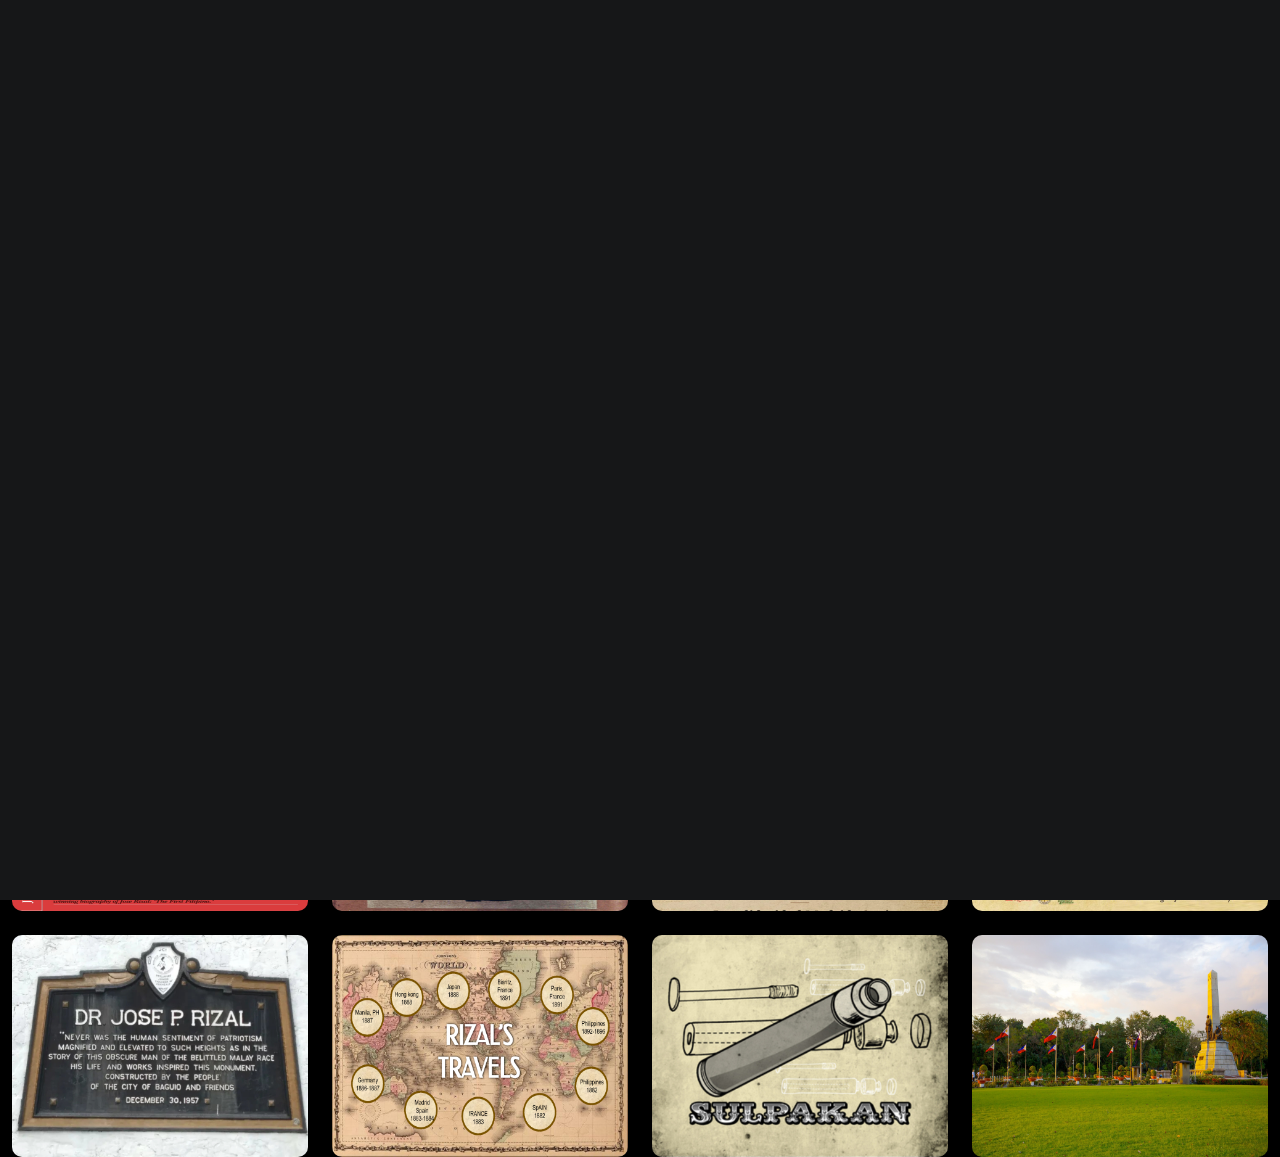
<file: index.html>
<!DOCTYPE html>
<html lang="en">

<head>
  <meta charset="utf-8">
  <meta content="width=device-width, initial-scale=1.0" name="viewport">

  <title>Jose Rizal - Index</title>
  <link href="./assets/img/output-onlinejpgtools (1).png" rel="icon">
  <meta content="" name="description">
  <meta content="" name="keywords">

  <!-- Favicons -->
  <link href="assets/img/favicon.png" rel="icon">
  <link href="assets/img/apple-touch-icon.png" rel="apple-touch-icon">

  <!-- Google Fonts -->
  <link rel="preconnect" href="https://fonts.googleapis.com">
  <link rel="preconnect" href="https://fonts.gstatic.com" crossorigin>
  <link href="https://fonts.googleapis.com/css2?family=Open+Sans:ital,wght@0,300;0,400;0,500;0,600;0,700;1,300;1,400;1,600;1,700&family=Inter:ital,wght@0,300;0,400;0,500;0,600;0,700;1,300;1,400;1,500;1,600;1,700&family=Cardo:ital,wght@0,400;0,700;1,400&display=swap" rel="stylesheet">

  <!-- Vendor CSS Files -->
  <link href="assets/vendor/bootstrap/css/bootstrap.min.css" rel="stylesheet">
  <link href="assets/vendor/bootstrap-icons/bootstrap-icons.css" rel="stylesheet">
  <link href="assets/vendor/swiper/swiper-bundle.min.css" rel="stylesheet">
  <link href="assets/vendor/glightbox/css/glightbox.min.css" rel="stylesheet">
  <link href="assets/vendor/aos/aos.css" rel="stylesheet">

  <!-- Template Main CSS File -->
  <link href="assets/css/main.css" rel="stylesheet">

  <!-- =======================================================
  * Template Name: PhotoFolio
  * Updated: Jan 29 2024 with Bootstrap v5.3.2
  * Template URL: https://bootstrapmade.com/photofolio-bootstrap-photography-website-template/
  * Author: BootstrapMade.com
  * License: https://bootstrapmade.com/license/
  ======================================================== -->
</head>

<body>

  <!-- ======= Header ======= -->
  <header id="header" class="header d-flex align-items-center fixed-top">
    <div class="container-fluid d-flex align-items-center justify-content-between">

      <a href="index.html" class="logo d-flex align-items-center  me-auto me-lg-0">
        <!-- Uncomment the line below if you also wish to use an image logo -->
        <img src="./assets/img/output-onlinejpgtools (1).png" alt="">
        <h1>Jose Rizal</h1>
      </a>

      <nav id="navbar" class="navbar">
      
        <ul>
          <li><a href="index.html" class="active">Home</a></li>
          <li><a href="about.html">About</a></li>
          <li><a href="education.html">Education</a></li>
          <li><a href="Travel.html">Travels</a></li>
          <li><a href="services.html">Works</a></li>
          <li><a href="references.html">References</a></li>
          <li><a href="contact.html">Contact</a></li>
        </ul>
      </nav><!-- .navbar -->

      <div class="header-social-links">
      </div>
      <i class="mobile-nav-toggle mobile-nav-show bi bi-list"></i>
      <i class="mobile-nav-toggle mobile-nav-hide d-none bi bi-x"></i>

    </div>
  </header><!-- End Header -->

  <!-- ======= Hero Section ======= -->
  <section id="hero" class="hero d-flex flex-column justify-content-center align-items-center" data-aos="fade" data-aos-delay="1500">
    <div class="container">
      <div class="row justify-content-center">
        <div class="col-lg-6 text-center">
          <h2><span>Jose Rizal,</span> a revered Filipino nationalist and prolific writer</h2>
          <p>“ Walang mang-aalipin, kung walang magpapaalipin. ” </p>
          <a href="about.html" class="btn-get-started">MORE</a>
        </div>
      </div>
    </div>
    
  </section><!-- End Hero Section -->

  <main id="main" data-aos="fade" data-aos-delay="1500">

    <!-- ======= Gallery Section ======= -->
    <section id="gallery" class="gallery">
      <div class="container-fluid">

        <div class="row gy-4 justify-content-center">
          <div class="col-xl-3 col-lg-4 col-md-6">
            <div class="gallery-item h-100">
              <img src="assets/img/gallery/child.jpg" class="img-fluid" alt="">
              <div class="gallery-links d-flex align-items-center justify-content-center">
                <a href="assets/img/gallery/child.jpg" title="Rizal's Childhood Photo" class="glightbox preview-link"><i class="bi bi-arrows-angle-expand"></i></a>
              </div>
            </div>
          </div><!-- End Gallery Item -->
          <div class="col-xl-3 col-lg-4 col-md-6">
            <div class="gallery-item h-100">
              <img src="assets/img/gallery/1.jpg" class="img-fluid" alt="">
              <div class="gallery-links d-flex align-items-center justify-content-center">
                <a href="assets/img/gallery/1.jpg" title="Rizal's Adult Photo" class="glightbox preview-link"><i class="bi bi-arrows-angle-expand"></i></a>
              </div>
            </div>
          </div><!-- End Gallery Item -->
          <div class="col-xl-3 col-lg-4 col-md-6">
            <div class="gallery-item h-100">
              <img src="assets/img/gallery/hero.jpg" class="img-fluid" alt="">
              <div class="gallery-links d-flex align-items-center justify-content-center">
                <a href="assets/img/gallery/hero.jpg" title="Rizal's Adult Photo" class="glightbox preview-link"><i class="bi bi-arrows-angle-expand"></i></a>
              </div>
            </div>
          </div><!-- End Gallery Item -->
          <div class="col-xl-3 col-lg-4 col-md-6">
            <div class="gallery-item h-100">
              <img src="assets/img/gallery/rizal.jpg" class="img-fluid" alt="">
              <div class="gallery-links d-flex align-items-center justify-content-center">
                <a href="assets/img/gallery/rizal.jpg" title="Rizal's Monument" class="glightbox preview-link"><i class="bi bi-arrows-angle-expand"></i></a>
              </div>
            </div>
          </div><!-- End Gallery Item -->
          <div class="col-xl-3 col-lg-4 col-md-6">
            <div class="gallery-item h-100">
              <img src="assets/img/gallery/elfili.jpg" class="img-fluid" alt="">
              <div class="gallery-links d-flex align-items-center justify-content-center">
                <a href="assets/img/gallery/elfili.jpg" title="El Filibusterismo is Jose Rizal's sequel to Noli Me Tangere, portraying the protagonist Crisostomo Ibarra's return to the Philippines under the guise of Simoun. Seeking revenge against the injustices of Spanish colonial rule, the novel explores themes of oppression and corruption, serving as a powerful critique of societal inequities. Through its compelling narrative, El Filibusterismo remains a poignant reflection of Rizal's advocacy for social reform and national consciousness." class="glightbox preview-link"><i class="bi bi-arrows-angle-expand"></i></a>
              </div>
            </div>
          </div><!-- End Gallery Item -->
          <div class="col-xl-3 col-lg-4 col-md-6">
            <div class="gallery-item h-100">
              <img src="assets/img/gallery/noli.jpg" class="img-fluid" alt="">
              <div class="gallery-links d-flex align-items-center justify-content-center">
                <a href="assets/img/gallery/noli.jpg" title="
                Noli Me Tangere is Jose Rizal's iconic novel depicting the injustices faced by Filipinos under Spanish colonial rule. Through protagonist Crisostomo Ibarra, it critiques oppression and social inequality. The novel sparked a national awakening and is a cornerstone of Philippine literature, inspiring movements for freedom and justice." class="glightbox preview-link"><i class="bi bi-arrows-angle-expand"></i></a>
              </div>
            </div>
          </div><!-- End Gallery Item -->
          <div class="col-xl-3 col-lg-4 col-md-6">
            <div class="gallery-item h-100">
              <img src="assets/img/gallery/dole.jpg" class="img-fluid" alt="">
              <div class="gallery-links d-flex align-items-center justify-content-center">
                <a href="assets/img/gallery/dole.jpg" title="Sobre la Indolencia de los Filipinos is Jose Rizal's essay challenging stereotypes about Filipino laziness during Spanish colonial rule. He argues that indolence is not inherent but a result of oppressive colonial policies, advocating for reforms to uplift the Filipino people." class="glightbox preview-link"><i class="bi bi-arrows-angle-expand"></i></a>
              </div>
            </div>
          </div><!-- End Gallery Item -->
          <div class="col-xl-3 col-lg-4 col-md-6">
            <div class="gallery-item h-100">
              <img src="assets/img/gallery/mi.jpg" class="img-fluid" alt="">
              <div class="gallery-links d-flex align-items-center justify-content-center">
                <a href="assets/img/gallery/mi.jpg" title="Mi Ultimo Adiós is Jose Rizal's poignant farewell poem penned moments before his execution on December 30, 1896. In this emotional piece, Rizal bids goodbye to his beloved Philippines, expressing profound love for his homeland and unwavering hope for its eventual liberation from tyranny. The poem serves as a timeless symbol of Rizal's patriotism and his enduring legacy as a martyr for Philippine independence." class="glightbox preview-link"><i class="bi bi-arrows-angle-expand"></i></a>
              </div>
            </div>
          </div><!-- End Gallery Item -->
          <div class="col-xl-3 col-lg-4 col-md-6">
            <div class="gallery-item h-100">
              <img src="assets/img/gallery/quote.jpg" class="img-fluid" alt="">
              <div class="gallery-links d-flex align-items-center justify-content-center">
                <a href="assets/img/gallery/quote.jpg" title="Rizal's Monument" class="glightbox preview-link"><i class="bi bi-arrows-angle-expand"></i></a>
              </div>
            </div>
          </div><!-- End Gallery Item -->
          <div class="col-xl-3 col-lg-4 col-md-6">
            <div class="gallery-item h-100">
              <img src="assets/img/gallery/travel.png" class="img-fluid" alt="">
              <div class="gallery-links d-flex align-items-center justify-content-center">
                <a href="assets/img/gallery/travel.png" title="Rizal's Journey" class="glightbox preview-link"><i class="bi bi-arrows-angle-expand"></i></a>
              </div>
            </div>
          </div><!-- End Gallery Item -->
          <div class="col-xl-3 col-lg-4 col-md-6">
            <div class="gallery-item h-100">
              <img src="assets/img/gallery/invented.jpg" class="img-fluid" alt="">
              <div class="gallery-links d-flex align-items-center justify-content-center">
                <a href="assets/img/gallery/invented.jpg" title="Rizal's Sulpakan" class="glightbox preview-link"><i class="bi bi-arrows-angle-expand"></i></a>
              </div>
            </div>
          </div><!-- End Gallery Item -->
          <div class="col-xl-3 col-lg-4 col-md-6">
            <div class="gallery-item h-100">
              <img src="assets/img/gallery/lunea.jpg" class="img-fluid" alt="">
              <div class="gallery-links d-flex align-items-center justify-content-center">
                <a href="assets/img/gallery/lunea.jpg" title="Rizal Park" class="glightbox preview-link"><i class="bi bi-arrows-angle-expand"></i></a>
              </div>
            </div>
          </div><!-- End Gallery Item -->
    
          </div><!-- End Gallery Item -->

        </div>

      </div>
    </section><!-- End Gallery Section -->

  </main><!-- End #main -->

  <a href="#" class="scroll-top d-flex align-items-center justify-content-center"><i class="bi bi-arrow-up-short"></i></a>

  <div id="preloader">
    <div class="line"></div>
  </div>

  <!-- Vendor JS Files -->
  <script src="assets/vendor/bootstrap/js/bootstrap.bundle.min.js"></script>
  <script src="assets/vendor/swiper/swiper-bundle.min.js"></script>
  <script src="assets/vendor/glightbox/js/glightbox.min.js"></script>
  <script src="assets/vendor/aos/aos.js"></script>
  <script src="assets/vendor/php-email-form/validate.js"></script>

  <!-- Template Main JS File -->
  <script src="assets/js/main.js"></script>

</body>

</html>
</file>
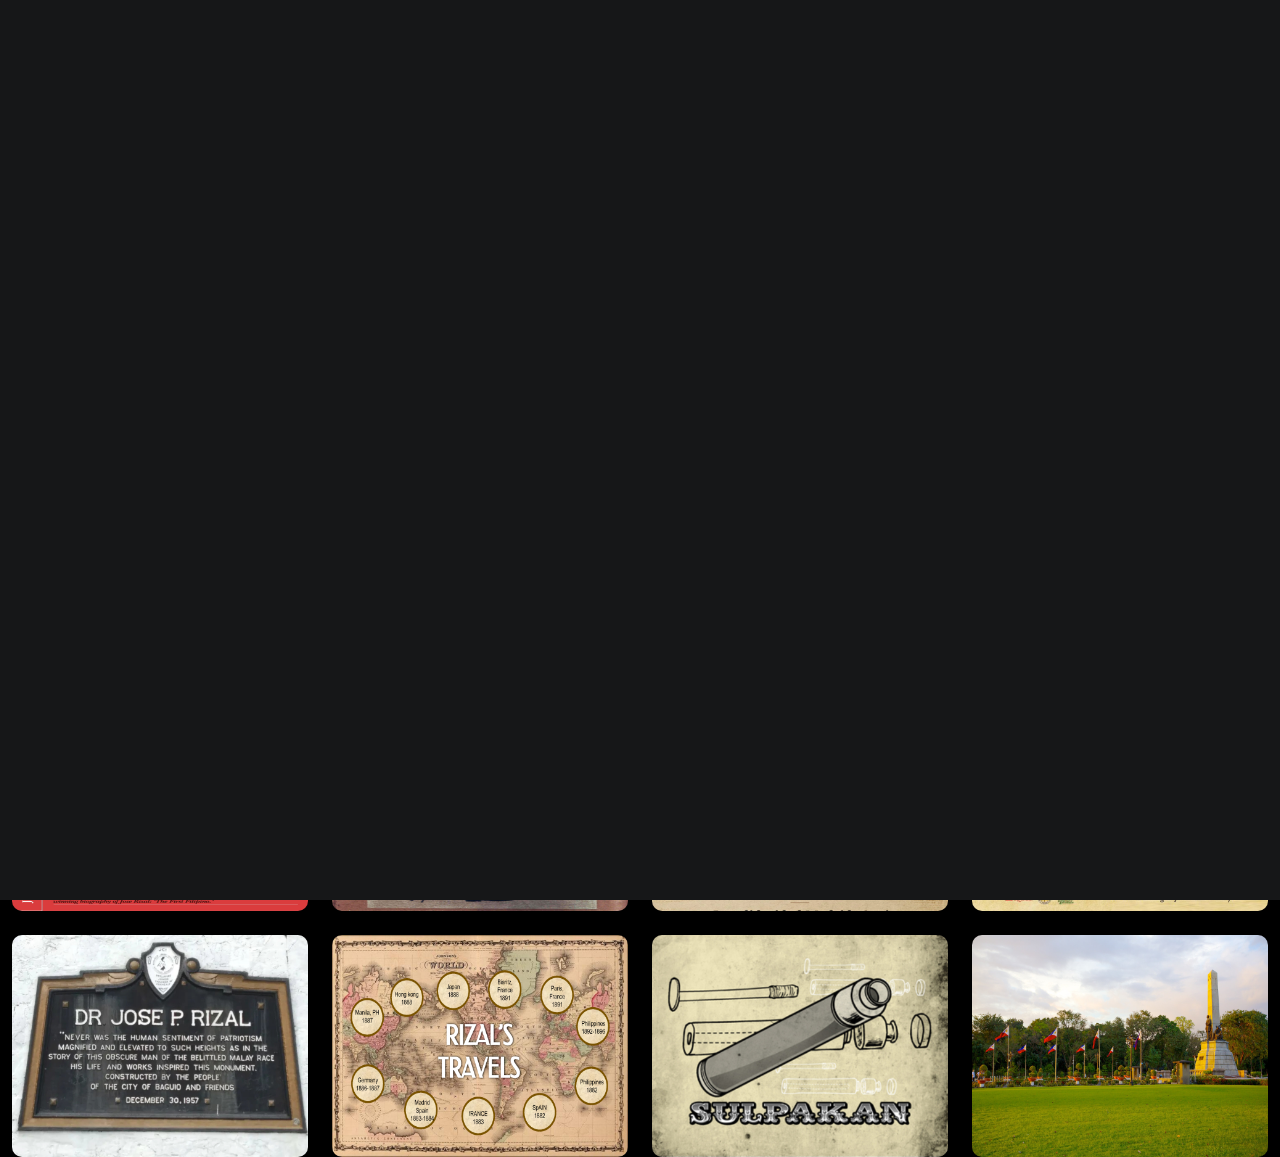
<file: drive-download-20240302T085511Z-001/index.html>
<!DOCTYPE html>
<html lang="en">

<head>
  <meta charset="utf-8">
  <meta content="width=device-width, initial-scale=1.0" name="viewport">

  <title>Jose Rizal - About</title>
  <link href="./assets/img/output-onlinejpgtools (1).png" rel="icon">
  <meta content="" name="description">
  <meta content="" name="keywords">

  <!-- Favicons -->
  <link href="assets/img/favicon.png" rel="icon">
  <link href="assets/img/apple-touch-icon.png" rel="apple-touch-icon">

  <!-- Google Fonts -->
  <link rel="preconnect" href="https://fonts.googleapis.com">
  <link rel="preconnect" href="https://fonts.gstatic.com" crossorigin>
  <link href="https://fonts.googleapis.com/css2?family=Open+Sans:ital,wght@0,300;0,400;0,500;0,600;0,700;1,300;1,400;1,600;1,700&family=Inter:ital,wght@0,300;0,400;0,500;0,600;0,700;1,300;1,400;1,500;1,600;1,700&family=Cardo:ital,wght@0,400;0,700;1,400&display=swap" rel="stylesheet">

  <!-- Vendor CSS Files -->
  <link href="assets/vendor/bootstrap/css/bootstrap.min.css" rel="stylesheet">
  <link href="assets/vendor/bootstrap-icons/bootstrap-icons.css" rel="stylesheet">
  <link href="assets/vendor/swiper/swiper-bundle.min.css" rel="stylesheet">
  <link href="assets/vendor/glightbox/css/glightbox.min.css" rel="stylesheet">
  <link href="assets/vendor/aos/aos.css" rel="stylesheet">

  <!-- Template Main CSS File -->
  <link href="assets/css/main.css" rel="stylesheet">

  <!-- =======================================================
  * Template Name: PhotoFolio
  * Updated: Jan 29 2024 with Bootstrap v5.3.2
  * Template URL: https://bootstrapmade.com/photofolio-bootstrap-photography-website-template/
  * Author: BootstrapMade.com
  * License: https://bootstrapmade.com/license/
  ======================================================== -->
</head>

<body>

  <!-- ======= Header ======= -->
  <header id="header" class="header d-flex align-items-center fixed-top">
    <div class="container-fluid d-flex align-items-center justify-content-between">

      <a href="index.html" class="logo d-flex align-items-center  me-auto me-lg-0">
        <!-- Uncomment the line below if you also wish to use an image logo -->
        <img src="./assets/img/output-onlinejpgtools (1).png" alt="">
        <h1>Jose Rizal</h1>
      </a>

      <nav id="navbar" class="navbar">
        <ul>
          <li><a href="index.html" class="active">Home</a></li>
          <li><a href="about.html">About</a></li>
          <li><a href="services.html">Services</a></li>
          <li><a href="contact.html">Contact</a></li>
        </ul>
      </nav><!-- .navbar -->

      <div class="header-social-links">
        <a href="#" class="facebook"><i class="bi bi-facebook"></i></a>
        <a href="#" class="instagram"><i class="bi bi-instagram"></i></a>
      </div>
      <i class="mobile-nav-toggle mobile-nav-show bi bi-list"></i>
      <i class="mobile-nav-toggle mobile-nav-hide d-none bi bi-x"></i>

    </div>
  </header><!-- End Header -->

  <!-- ======= Hero Section ======= -->
  <section id="hero" class="hero d-flex flex-column justify-content-center align-items-center" data-aos="fade" data-aos-delay="1500">
    <div class="container">
      <div class="row justify-content-center">
        <div class="col-lg-6 text-center">
          <h2><span>Jose Rizal,</span> a revered Filipino nationalist and prolific writer</h2>
          <p>“ Walang mang-aalipin, kung walang magpapaalipin. ” </p>
          <a href="about.html" class="btn-get-started">MORE</a>
        </div>
      </div>
    </div>
  </section><!-- End Hero Section -->

  <main id="main" data-aos="fade" data-aos-delay="1500">

    <!-- ======= Gallery Section ======= -->
    <section id="gallery" class="gallery">
      <div class="container-fluid">

        <div class="row gy-4 justify-content-center">
          <div class="col-xl-3 col-lg-4 col-md-6">
            <div class="gallery-item h-100">
              <img src="assets/img/gallery/child.jpg" class="img-fluid" alt="">
              <div class="gallery-links d-flex align-items-center justify-content-center">
                <a href="assets/img/gallery/child.jpg" title="Rizal's Childhood Photo" class="glightbox preview-link"><i class="bi bi-arrows-angle-expand"></i></a>
              </div>
            </div>
          </div><!-- End Gallery Item -->
          <div class="col-xl-3 col-lg-4 col-md-6">
            <div class="gallery-item h-100">
              <img src="assets/img/gallery/1.jpg" class="img-fluid" alt="">
              <div class="gallery-links d-flex align-items-center justify-content-center">
                <a href="assets/img/gallery/1.jpg" title="Gallery 2" class="glightbox preview-link"><i class="bi bi-arrows-angle-expand"></i></a>
              </div>
            </div>
          </div><!-- End Gallery Item -->
          <div class="col-xl-3 col-lg-4 col-md-6">
            <div class="gallery-item h-100">
              <img src="assets/img/gallery/hero.jpg" class="img-fluid" alt="">
              <div class="gallery-links d-flex align-items-center justify-content-center">
                <a href="assets/img/gallery/hero.jpg" title="Gallery 3" class="glightbox preview-link"><i class="bi bi-arrows-angle-expand"></i></a>
              </div>
            </div>
          </div><!-- End Gallery Item -->
          <div class="col-xl-3 col-lg-4 col-md-6">
            <div class="gallery-item h-100">
              <img src="assets/img/gallery/rizal.jpg" class="img-fluid" alt="">
              <div class="gallery-links d-flex align-items-center justify-content-center">
                <a href="assets/img/gallery/rizal.jpg" title="Gallery 4" class="glightbox preview-link"><i class="bi bi-arrows-angle-expand"></i></a>
              </div>
            </div>
          </div><!-- End Gallery Item -->
          <div class="col-xl-3 col-lg-4 col-md-6">
            <div class="gallery-item h-100">
              <img src="assets/img/gallery/elfili.jpg" class="img-fluid" alt="">
              <div class="gallery-links d-flex align-items-center justify-content-center">
                <a href="assets/img/gallery/elfili.jpg" title="Gallery 5" class="glightbox preview-link"><i class="bi bi-arrows-angle-expand"></i></a>
              </div>
            </div>
          </div><!-- End Gallery Item -->
          <div class="col-xl-3 col-lg-4 col-md-6">
            <div class="gallery-item h-100">
              <img src="assets/img/gallery/noli.jpg" class="img-fluid" alt="">
              <div class="gallery-links d-flex align-items-center justify-content-center">
                <a href="assets/img/gallery/noli.jpg" title="Gallery 6" class="glightbox preview-link"><i class="bi bi-arrows-angle-expand"></i></a>

              </div>
            </div>
          </div><!-- End Gallery Item -->
          <div class="col-xl-3 col-lg-4 col-md-6">
            <div class="gallery-item h-100">
              <img src="assets/img/gallery/dole.jpg" class="img-fluid" alt="">
              <div class="gallery-links d-flex align-items-center justify-content-center">
                <a href="assets/img/gallery/dole.jpg" title="Gallery 7" class="glightbox preview-link"><i class="bi bi-arrows-angle-expand"></i></a>
              </div>
            </div>
          </div><!-- End Gallery Item -->
          <div class="col-xl-3 col-lg-4 col-md-6">
            <div class="gallery-item h-100">
              <img src="assets/img/gallery/mi.jpg" class="img-fluid" alt="">
              <div class="gallery-links d-flex align-items-center justify-content-center">
                <a href="assets/img/gallery/mi.jpg" title="Gallery 8" class="glightbox preview-link"><i class="bi bi-arrows-angle-expand"></i></a>
              </div>
            </div>
          </div><!-- End Gallery Item -->
          <div class="col-xl-3 col-lg-4 col-md-6">
            <div class="gallery-item h-100">
              <img src="assets/img/gallery/quote.jpg" class="img-fluid" alt="">
              <div class="gallery-links d-flex align-items-center justify-content-center">
                <a href="assets/img/gallery/quote.jpg" title="Gallery 9" class="glightbox preview-link"><i class="bi bi-arrows-angle-expand"></i></a>
              </div>
            </div>
          </div><!-- End Gallery Item -->
          <div class="col-xl-3 col-lg-4 col-md-6">
            <div class="gallery-item h-100">
              <img src="assets/img/gallery/travel.png" class="img-fluid" alt="">
              <div class="gallery-links d-flex align-items-center justify-content-center">
                <a href="assets/img/gallery/travel.png" title="Gallery 10" class="glightbox preview-link"><i class="bi bi-arrows-angle-expand"></i></a>
                <a href="gallery-single.html" class="details-link"><i class="bi bi-link-45deg"></i></a>
              </div>
            </div>
          </div><!-- End Gallery Item -->
          <div class="col-xl-3 col-lg-4 col-md-6">
            <div class="gallery-item h-100">
              <img src="assets/img/gallery/invented.jpg" class="img-fluid" alt="">
              <div class="gallery-links d-flex align-items-center justify-content-center">
                <a href="assets/img/gallery/invented.jpg" title="Gallery 11" class="glightbox preview-link"><i class="bi bi-arrows-angle-expand"></i></a>
              </div>
            </div>
          </div><!-- End Gallery Item -->
          <div class="col-xl-3 col-lg-4 col-md-6">
            <div class="gallery-item h-100">
              <img src="assets/img/gallery/lunea.jpg" class="img-fluid" alt="">
              <div class="gallery-links d-flex align-items-center justify-content-center">
                <a href="assets/img/gallery/lunea.jpg" title="Gallery 12" class="glightbox preview-link"><i class="bi bi-arrows-angle-expand"></i></a>
              </div>
            </div>
          </div><!-- End Gallery Item -->
    
          </div><!-- End Gallery Item -->

        </div>

      </div>
    </section><!-- End Gallery Section -->

  </main><!-- End #main -->

  <a href="#" class="scroll-top d-flex align-items-center justify-content-center"><i class="bi bi-arrow-up-short"></i></a>

  <div id="preloader">
    <div class="line"></div>
  </div>

  <!-- Vendor JS Files -->
  <script src="assets/vendor/bootstrap/js/bootstrap.bundle.min.js"></script>
  <script src="assets/vendor/swiper/swiper-bundle.min.js"></script>
  <script src="assets/vendor/glightbox/js/glightbox.min.js"></script>
  <script src="assets/vendor/aos/aos.js"></script>
  <script src="assets/vendor/php-email-form/validate.js"></script>

  <!-- Template Main JS File -->
  <script src="assets/js/main.js"></script>

</body>

</html>
</file>
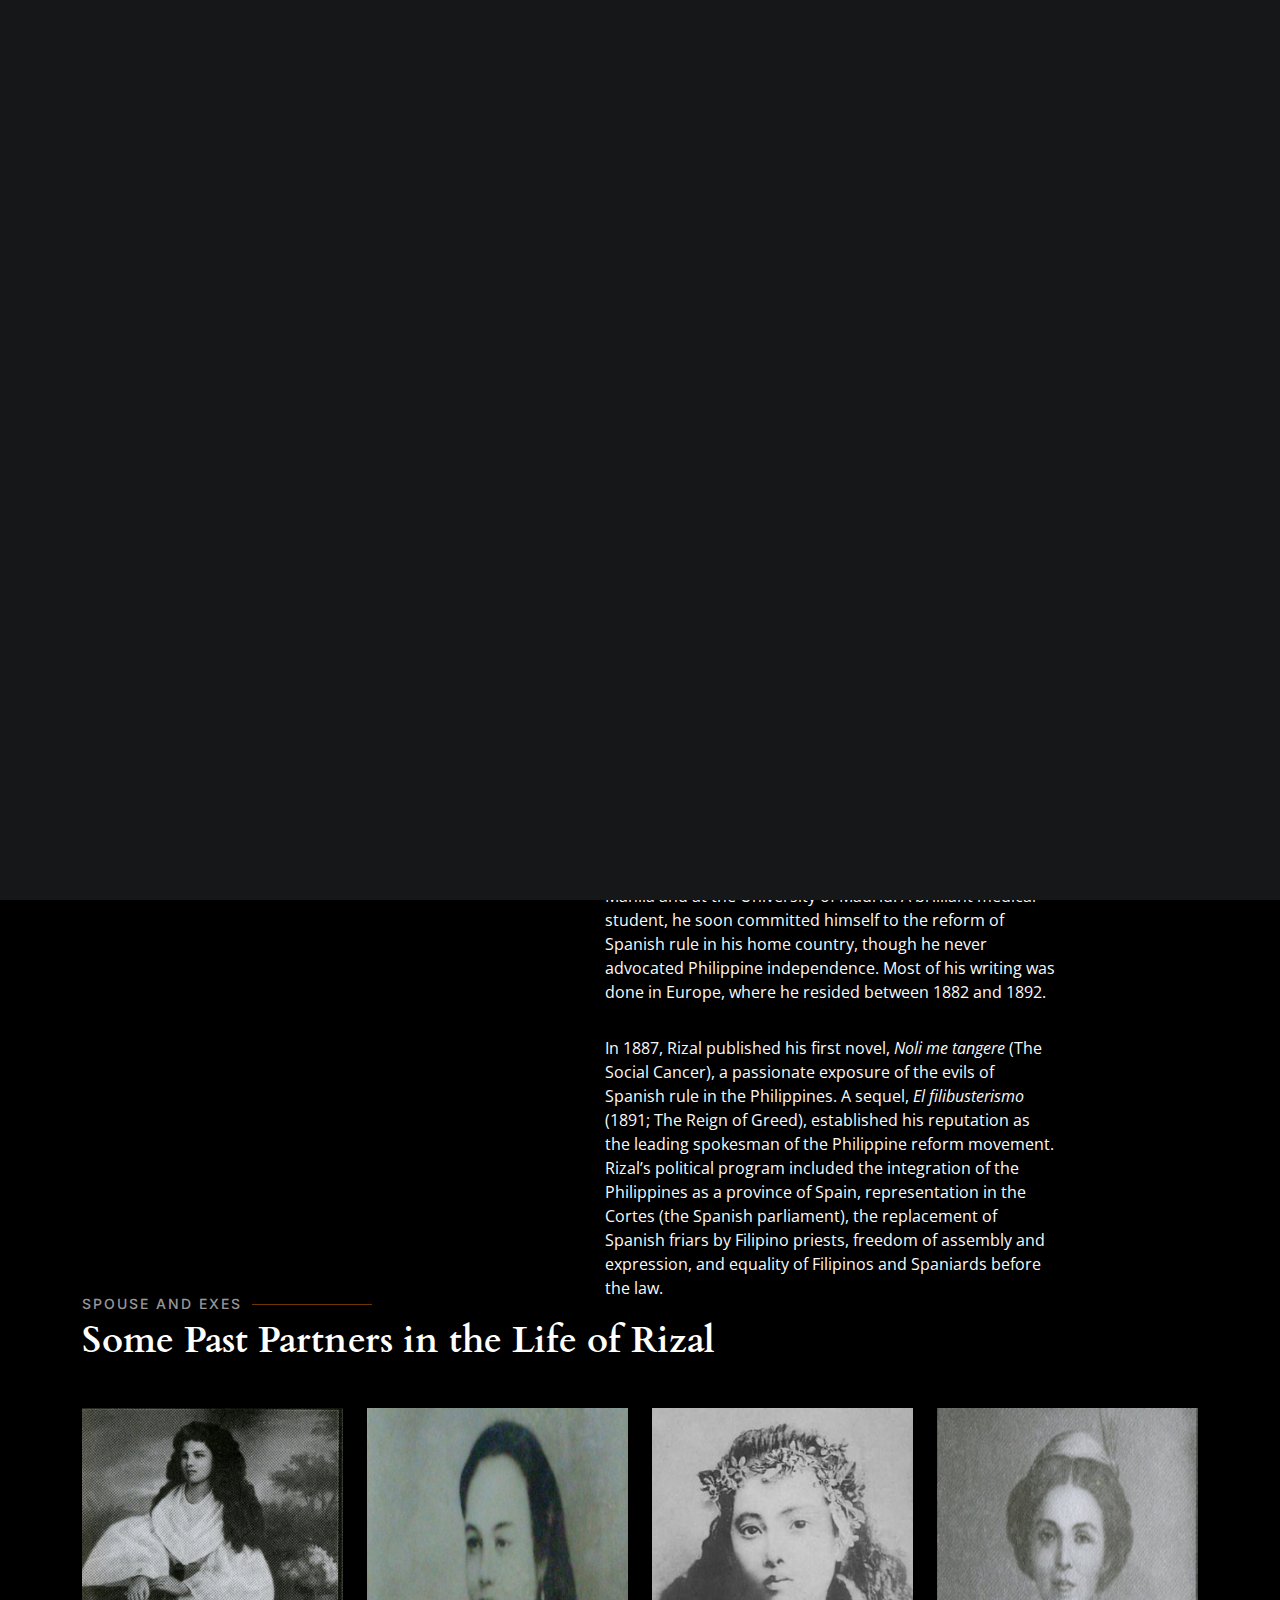
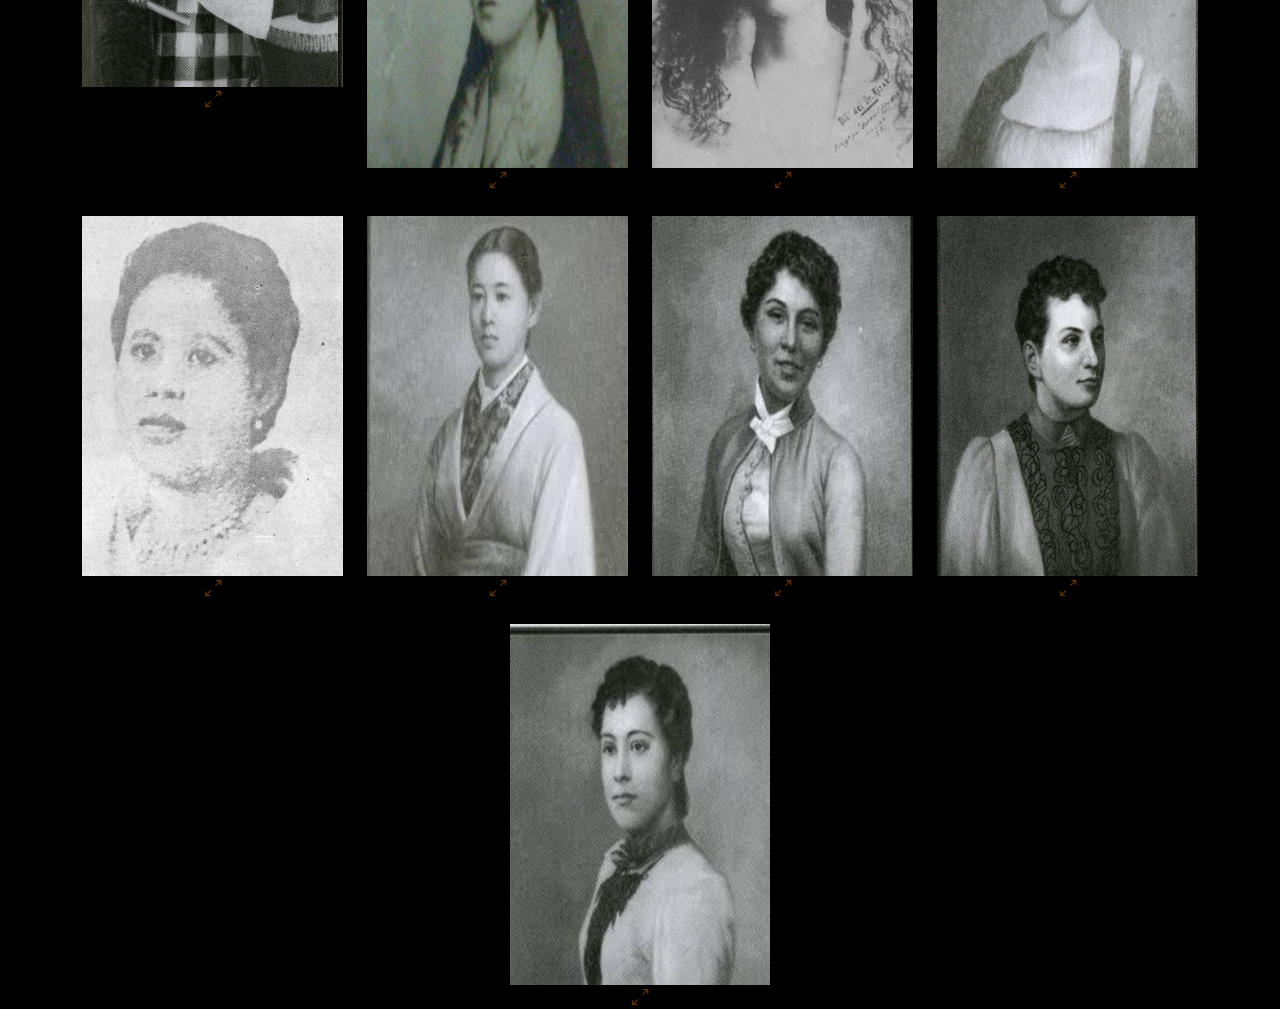
<file: about.html>
<!DOCTYPE html>
<html lang="en">
<head>
  <meta charset="utf-8">
  <meta name="viewport" content="width=device-width, initial-scale=1.0">
  <title>Jose Rizal - About</title>
  <link rel="icon" href="./assets/img/output-onlinejpgtools (1).png">
  <meta name="description" content="">
  <meta name="keywords" content="">
  
  <!-- Favicons -->
  <link rel="icon" href="assets/img/favicon.png">
  <link rel="apple-touch-icon" href="assets/img/apple-touch-icon.png">
  
  <!-- Google Fonts -->
  <link rel="preconnect" href="https://fonts.googleapis.com">
  <link rel="preconnect" href="https://fonts.gstatic.com" crossorigin>
  <link href="https://fonts.googleapis.com/css2?family=Open+Sans:ital,wght@0,300;0,400;0,500;0,600;0,700;1,300;1,400;1,600;1,700&family=Inter:ital,wght@0,300;0,400;0,500;0,600;0,700;1,300;1,400;1,500;1,600;1,700&family=Cardo:ital,wght@0,400;0,700;1,400&display=swap" rel="stylesheet">
  
  <!-- Vendor CSS Files -->
  <link href="assets/vendor/bootstrap/css/bootstrap.min.css" rel="stylesheet">
  <link href="assets/vendor/bootstrap-icons/bootstrap-icons.css" rel="stylesheet">
  <link href="assets/vendor/swiper/swiper-bundle.min.css" rel="stylesheet">
  <link href="assets/vendor/glightbox/css/glightbox.min.css" rel="stylesheet">
  <link href="assets/vendor/aos/aos.css" rel="stylesheet">
  
  <!-- Template Main CSS File -->
  <link href="assets/css/main.css" rel="stylesheet">
  
  <!-- =======================================================
  * Template Name: PhotoFolio
  * Updated: Jan 29 2024 with Bootstrap v5.3.2
  * Template URL: https://bootstrapmade.com/photofolio-bootstrap-photography-website-template/
  * Author: BootstrapMade.com
  * License: https://bootstrapmade.com/license/
  ======================================================== -->
</head>
<body>
  <!-- ======= Header ======= -->
  <header id="header" class="header d-flex align-items-center fixed-top">
    <div class="container-fluid d-flex align-items-center justify-content-between">
      <a href="index.html" class="logo d-flex align-items-center me-auto me-lg-0">
        <!-- Uncomment the line below if you also wish to use an image logo -->
        <img src="./assets/img/output-onlinejpgtools (1).png" alt="">
        <h1>Jose Rizal</h1>
      </a>
      <nav id="navbar" class="navbar">
        <ul>
          <li><a href="index.html">Home</a></li>
          <li><a href="about.html" class="active">About</a></li>
          <li><a href="education.html">Education</a></li>
          <li><a href="Travel.html">Travels</a></li>
          <li><a href="services.html">Works</a></li>
          <li><a href="references.html">References</a></li>
          <li><a href="contact.html">Contact</a></li>
        </ul>
      </nav><!-- .navbar -->
      <div class="header-social-links">
      </div>
      <i class="mobile-nav-toggle mobile-nav-show bi bi-list"></i>
      <i class="mobile-nav-toggle mobile-nav-hide d-none bi bi-x"></i>
    </div>
  </header><!-- End Header -->
  
  <main id="main" data-aos="fade" data-aos-delay="1500">
    <!-- ======= Page Header ======= -->
    <div class="page-header d-flex align-items-center">
      <div class="container position-relative">
        <div class="row d-flex justify-content-center">
          <div class="col-lg-6 text-center">
            <h2>About</h2>
            <p>José Protasio Rizal Mercado Y Alonso, also known as <strong>Jose Rizal</strong>, was a Filipino nationalist, writer, and polymath active at the end of the Spanish colonial period of the Philippines. He is considered a national hero (pambansang bayani) of the Philippines. An ophthalmologist by profession, Rizal became a writer and a key member of the Filipino Propaganda Movement, which advocated political reforms for the colony under Spain.</p>
          </div>
        </div>
      </div>
    </div><!-- End Page Header -->
    
    <!-- ======= About Section ======= -->
    <section id="about" class="about">
      <div class="container">
        <div class="row gy-4 justify-content-center">
          <div class="col-lg-4">
            <img src="./assets/img/hero.jpg" class="img-fluid" alt="">
          </div>
          <div class="col-lg-5 content">
            <h2>José Protasio Rizal Mercado Y Alonso</h2>
            <p class="fst-italic py-3">
              One of the most revered figures in Philippine history. He was a multifaceted intellectual and a political activist.
            </p>
            <div class="row">
              <div class="col-lg-6">
                <ul>
                  <li><i class="bi bi-chevron-right"></i> <strong>Birthday:</strong> <span>19 June 1861</span></li>
                  <li><i class="bi bi-chevron-right"></i> <strong>Born:</strong> <span>Calamba, Luzon, Philippines</span></li>
                  <li><i class="bi bi-chevron-right"></i> <strong>Died:</strong> <span>December 30, 1896, Rizal Park, Manila</span></li>
                  <li><i class="bi bi-chevron-right"></i> <strong>City:</strong> <span>Calamba, Laguna</span></li>
                </ul>
              </div>
              <div class="col-lg-6">
                <ul>
                  <li><i class="bi bi-chevron-right"></i> <strong>Age:</strong> <span>35</span></li>
                  <li><i class="bi bi-chevron-right"></i> <strong>Degree:</strong> <span>Licentiate in Medicine</span></li>
                  <li><i class="bi bi-chevron-right"></i> <strong>Books:</strong> <span>8 novels, 6 unfinished, 2 finished novels</span></li>
                  <li><i class="bi bi-chevron-right"></i> <strong>Spouse:</strong> <span>Josephine Bracken</span></li>
                </ul>
              </div>
            </div>
            <p class="py-3">
              The son of a prosperous landowner, Rizal was educated in Manila and at the University of Madrid. A brilliant medical student, he soon committed himself to the reform of Spanish rule in his home country, though he never advocated Philippine independence. Most of his writing was done in Europe, where he resided between 1882 and 1892.
            </p>
            <p class="m-0">
              In 1887, Rizal published his first novel, <em>Noli me tangere</em> (The Social Cancer), a passionate exposure of the evils of Spanish rule in the Philippines. A sequel, <em>El filibusterismo</em> (1891; The Reign of Greed), established his reputation as the leading spokesman of the Philippine reform movement. Rizal’s political program included the integration of the Philippines as a province of Spain, representation in the Cortes (the Spanish parliament), the replacement of Spanish friars by Filipino priests, freedom of assembly and expression, and equality of Filipinos and Spaniards before the law.
            </p>
          </div>
        </div>
        <div class="section-header">
          <h2>Spouse and Exes</h2>
          <p>Some Past Partners in the Life of Rizal</p>
        </div>
        <div class="row gy-4 justify-content-center">
          <div class="col-xl-3 col-lg-4 col-md-6">
            <div class="gallery-item h-100">
              <img src="assets/img/josephine.jpg" class="img-fluid" alt="">
              <div class="gallery-links d-flex align-items-center justify-content-center">
                <a href="assets/img/josephine.jpg" title="Josephine Bracken" class="glightbox preview-link"><i class="bi bi-arrows-angle-expand"></i></a>
              </div>
            </div>
          </div><!-- End Gallery Item -->
          <div class="col-xl-3 col-lg-4 col-md-6">
            <div class="gallery-item h-100">
              <img src="assets/img/segunda-katigbak (1).jpg" class="img-fluid" alt="">
              <div class="gallery-links d-flex align-items-center justify-content-center">
                <a href="assets/img/segunda-katigbak (1).jpg" title="Segunda Katigbak" class="glightbox preview-link"><i class="bi bi-arrows-angle-expand"></i></a>
              </div>
            </div>
          </div><!-- End Gallery Item -->
          <div class="col-xl-3 col-lg-4 col-md-6">
            <div class="gallery-item h-100">
              <img src="assets/img/Leonor_Rivera (4).jpg" class="img-fluid" alt="">
              <div class="gallery-links d-flex align-items-center justify-content-center">
                <a href="assets/img/Leonor_Rivera (4).jpg" title="Leonor Rivera" class="glightbox preview-link"><i class="bi bi-arrows-angle-expand"></i></a>
              </div>
            </div>
          </div><!-- End Gallery Item -->
          <div class="col-xl-3 col-lg-4 col-md-6">
            <div class="gallery-item h-100">
              <img src="assets/img/consuelo-ortiga.jpg" class="img-fluid" alt="">
              <div class="gallery-links d-flex align-items-center justify-content-center">
                <a href="assets/img/consuelo-ortiga.jpg" title="Consuelo Ortiga" class="glightbox preview-link"><i class="bi bi-arrows-angle-expand"></i></a>
              </div>
            </div>
          </div><!-- End Gallery Item -->
          <div class="col-xl-3 col-lg-4 col-md-6">
            <div class="gallery-item h-100">
              <img src="assets/img/Leonor_Val.jpg" class="img-fluid" alt="">
              <div class="gallery-links d-flex align-items-center justify-content-center">
                <a href="assets/img/Leonor_Val.jpg" title="Leonor Valenzuela" class="glightbox preview-link"><i class="bi bi-arrows-angle-expand"></i></a>
              </div>
            </div>
          </div><!-- End Gallery Item -->
          <div class="col-xl-3 col-lg-4 col-md-6">
            <div class="gallery-item h-100">
              <img src="assets/img/images (1).jpg" class="img-fluid" alt="">
              <div class="gallery-links d-flex align-items-center justify-content-center">
                <a href="assets/img/images (1).jpg" title="O-Sei San" class="glightbox preview-link"><i class="bi bi-arrows-angle-expand"></i></a>
              </div>
            </div>
          </div><!-- End Gallery Item -->
          <div class="col-xl-3 col-lg-4 col-md-6">
            <div class="gallery-item h-100">
              <img src="assets/img/gertrude-beckett.jpg" class="img-fluid" alt="">
              <div class="gallery-links d-flex align-items-center justify-content-center">
                <a href="assets/img/gertrude-beckett.jpg" title="Gertrude Beckett" class="glightbox preview-link"><i class="bi bi-arrows-angle-expand"></i></a>
              </div>
            </div>
          </div><!-- End Gallery Item -->
          <div class="col-xl-3 col-lg-4 col-md-6">
            <div class="gallery-item h-100">
              <img src="assets/img/suzanne-jacoby.jpg" class="img-fluid" alt="">
              <div class="gallery-links d-flex align-items-center justify-content-center">
                <a href="assets/img/suzanne-jacoby.jpg" title="Suzanne Jacoby" class="glightbox preview-link"><i class="bi bi-arrows-angle-expand"></i></a>
              </div>
            </div>
          </div><!-- End Gallery Item -->
          <div class="col-xl-3 col-lg-4 col-md-6">
            <div class="gallery-item h-100">
              <img src="assets/img/nellie-boustead.jpg" class="img-fluid" alt="">
              <div class="gallery-links d-flex align-items-center justify-content-center">
                <a href="assets/img/nellie-boustead.jpg" title="Nellie Boustead" class="glightbox preview-link"><i class="bi bi-arrows-angle-expand"></i></a>
              </div>
            </div>
          </div><!-- End Gallery Item -->
        </div>
      </div>
    </section><!-- End About Section -->
  </main><!-- End #main -->
  
  <a href="#" class="scroll-top d-flex align-items-center justify-content-center"><i class="bi bi-arrow-up-short"></i></a>
  
  <div id="preloader">
    <div class="line"></div>
  </div>
  
  <!-- Vendor JS Files -->
  <script src="assets/vendor/bootstrap/js/bootstrap.bundle.min.js"></script>
  <script src="assets/vendor/swiper/swiper-bundle.min.js"></script>
  <script src="assets/vendor/glightbox/js/glightbox.min.js"></script>
  <script src="assets/vendor/aos/aos.js"></script>
  <script src="assets/vendor/php-email-form/validate.js"></script>
  
  <!-- Template Main JS File -->
  <script src="assets/js/main.js"></script>
</body>
</html>
</file>
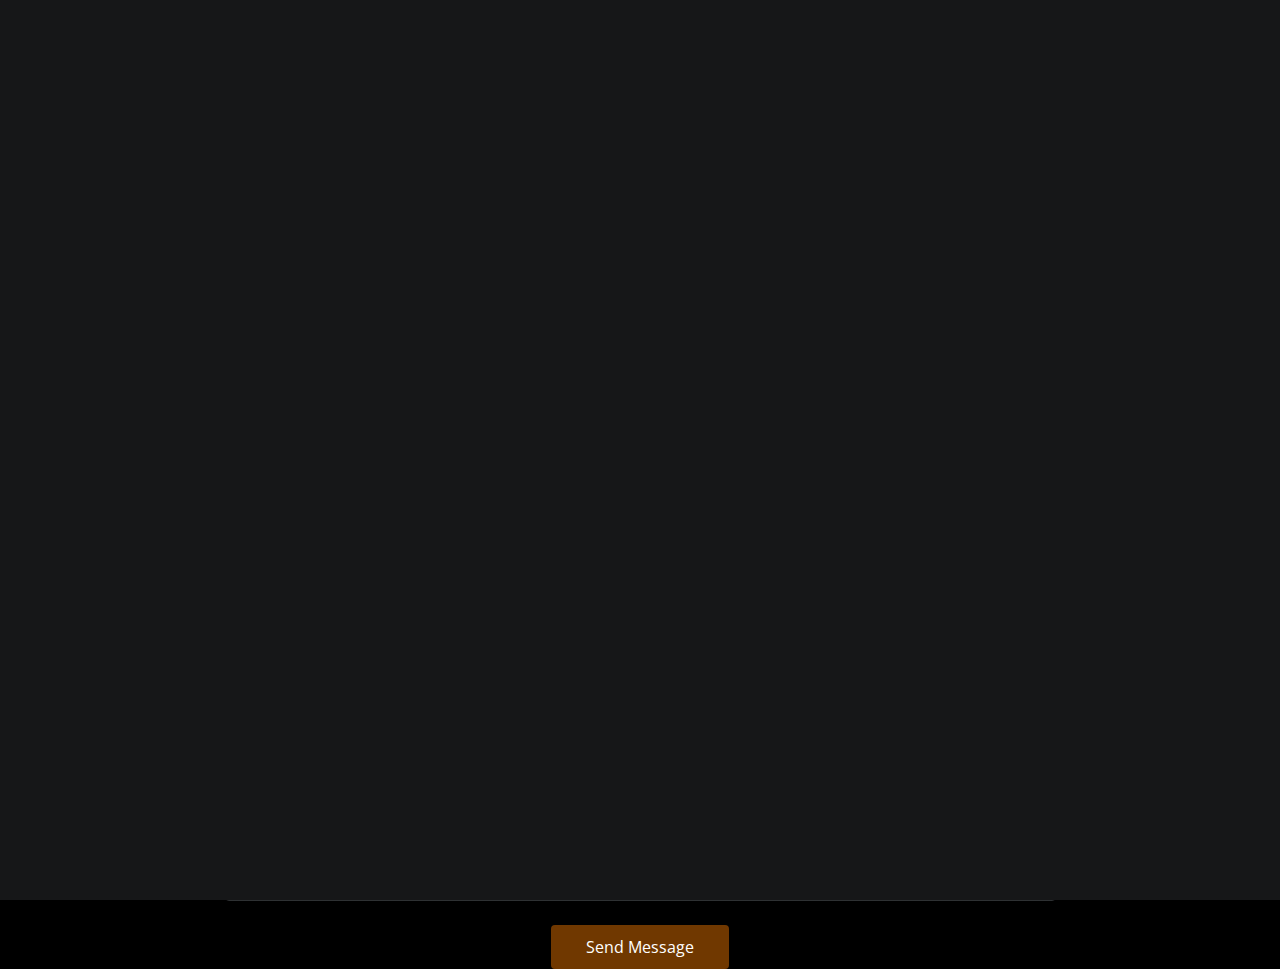
<file: contact.html>
<!DOCTYPE html>
<html lang="en">

<head>
  <meta charset="utf-8">
  <meta content="width=device-width, initial-scale=1.0" name="viewport">

  <title>Jose Rizal - Contact</title>
  <link href="./assets/img/output-onlinejpgtools (1).png" rel="icon">
  <meta content="" name="description">
  <meta content="" name="keywords">

  <!-- Favicons -->
  <link href="assets/img/favicon.png" rel="icon">
  <link href="assets/img/apple-touch-icon.png" rel="apple-touch-icon">

  <!-- Google Fonts -->
  <link rel="preconnect" href="https://fonts.googleapis.com">
  <link rel="preconnect" href="https://fonts.gstatic.com" crossorigin>
  <link href="https://fonts.googleapis.com/css2?family=Open+Sans:ital,wght@0,300;0,400;0,500;0,600;0,700;1,300;1,400;1,600;1,700&family=Inter:ital,wght@0,300;0,400;0,500;0,600;0,700;1,300;1,400;1,500;1,600;1,700&family=Cardo:ital,wght@0,400;0,700;1,400&display=swap" rel="stylesheet">

  <!-- Vendor CSS Files -->
  <link href="assets/vendor/bootstrap/css/bootstrap.min.css" rel="stylesheet">
  <link href="assets/vendor/bootstrap-icons/bootstrap-icons.css" rel="stylesheet">
  <link href="assets/vendor/swiper/swiper-bundle.min.css" rel="stylesheet">
  <link href="assets/vendor/glightbox/css/glightbox.min.css" rel="stylesheet">
  <link href="assets/vendor/aos/aos.css" rel="stylesheet">

  <!-- Template Main CSS File -->
  <link href="assets/css/main.css" rel="stylesheet">

  <!-- =======================================================
  * Template Name: PhotoFolio
  * Updated: Jan 29 2024 with Bootstrap v5.3.2
  * Template URL: https://bootstrapmade.com/photofolio-bootstrap-photography-website-template/
  * Author: BootstrapMade.com
  * License: https://bootstrapmade.com/license/
  ======================================================== -->
</head>

<body>

  <!-- ======= Header ======= -->
  <header id="header" class="header d-flex align-items-center fixed-top">
    <div class="container-fluid d-flex align-items-center justify-content-between">

      <a href="index.html" class="logo d-flex align-items-center  me-auto me-lg-0">
        <!-- Uncomment the line below if you also wish to use an image logo -->
        <img src="./assets/img/output-onlinejpgtools (1).png" alt="">
        <h1>Jose Rizal</h1>
      </a>

      <nav id="navbar" class="navbar">
        <ul>
          <li><a href="index.html">Home</a></li>
          <li><a href="about.html">About</a></li>
          <li><a href="education.html">Education</a></li>
          <li><a href="Travel.html">Travels</a></li>
          <li><a href="services.html">Works</a></li>
          <li><a href="references.html">References</a></li>
          <li><a href="contact.html" class="active">Contact</a></li>
        </ul>
      </nav><!-- .navbar -->

      <div class="header-social-links">
      </div>
      <i class="mobile-nav-toggle mobile-nav-show bi bi-list"></i>
      <i class="mobile-nav-toggle mobile-nav-hide d-none bi bi-x"></i>

    </div>
  </header><!-- End Header -->

  <main id="main" data-aos="fade" data-aos-delay="1500">

    <!-- ======= End Page Header ======= -->
    <div class="page-header d-flex align-items-center">
      <div class="container position-relative">
        <div class="row d-flex justify-content-center">
          <div class="col-lg-6 text-center">
            <h2>Contact</h2>
            <p>
              "Cultivate the art of communication; it's the bridge that connects souls, propels understanding, and fosters unity in diversity."</p>

          </div>
        </div>
      </div>
    </div><!-- End Page Header -->

    <!-- ======= Contact Section ======= -->
    <section id="contact" class="contact">
      <div class="container">
        <div class="row gy-4 justify-content-center">
          <iframe
          src="https://www.google.com/maps/embed?pb=!1m14!1m8!1m3!1d15382.687397335578!2d120.9392203!3d15.4482526!3m2!1i1024!2i768!4f13.1!3m3!1m2!1s0x339727d57ef0edc9%3A0x94e292410c0bdb28!2sNueva%20Ecija%20University%20of%20Science%20and%20Technology%2C%20Sumacab%20Campus!5e0!3m2!1sen!2sph!4v1702480814638!5m2!1sen!2sph"
          width="100%"
          height="200px"
          style="border: 0"
          allowfullscreen=""
          loading="lazy"
          referrerpolicy="no-referrer-when-downgrade"
        >
        </iframe>
          <div class="col-lg-3">
            <div class="info-item d-flex">
              <i class="bi bi-geo-alt flex-shrink-0"></i>
              <div>
                <h4>Location:</h4>
                <p>Imelda, Mabini, Maria Theresa Cabanatuan City</p>
              </div>
            </div>
          </div><!-- End Info Item -->

          <div class="col-lg-3">
            <div class="info-item d-flex">
              <i class="bi bi-envelope flex-shrink-0"></i>
              <div>
                <h4>Email:</h4>
                <p>info@example.com</p>
              </div>
            </div>
          </div><!-- End Info Item -->

          <div class="col-lg-3">
            <div class="info-item d-flex">
              <i class="bi bi-phone flex-shrink-0"></i>
              <div>
                <h4>Call:</h4>
                <p>+63 1324 44455 22</p>
              </div>
            </div>
          </div><!-- End Info Item -->

        </div>

        <div class="row justify-content-center mt-4">

          <div class="col-lg-9">
            <form action="forms/contact.php" method="post" role="form" class="php-email-form">
              <div class="row">
                <div class="col-md-6 form-group">
                  <input type="text" name="name" class="form-control" id="name" placeholder="Your Name" required>
                </div>
                <div class="col-md-6 form-group mt-3 mt-md-0">
                  <input type="email" class="form-control" name="email" id="email" placeholder="Your Email" required>
                </div>
              </div>
              <div class="form-group mt-3">
                <input type="text" class="form-control" name="subject" id="subject" placeholder="Subject" required>
              </div>
              <div class="form-group mt-3">
                <textarea class="form-control" name="message" rows="5" placeholder="Message" required></textarea>
              </div>
              <div class="my-3">
                <div class="loading">Loading</div>
                <div class="error-message"></div>
                <div class="sent-message">Your message has been sent. Thank you!</div>
              </div>
              <div class="text-center"><button type="submit">Send Message</button></div>
            </form>
          </div><!-- End Contact Form -->

        </div>

      </div>
    </section><!-- End Contact Section -->

  </main><!-- End #main -->

  <a href="#" class="scroll-top d-flex align-items-center justify-content-center"><i class="bi bi-arrow-up-short"></i></a>

  <div id="preloader">
    <div class="line"></div>
  </div>

  <!-- Vendor JS Files -->
  <script src="assets/vendor/bootstrap/js/bootstrap.bundle.min.js"></script>
  <script src="assets/vendor/swiper/swiper-bundle.min.js"></script>
  <script src="assets/vendor/glightbox/js/glightbox.min.js"></script>
  <script src="assets/vendor/aos/aos.js"></script>
  <script src="assets/vendor/php-email-form/validate.js"></script>

  <!-- Template Main JS File -->
  <script src="assets/js/main.js"></script>

</body>

</html>
</file>
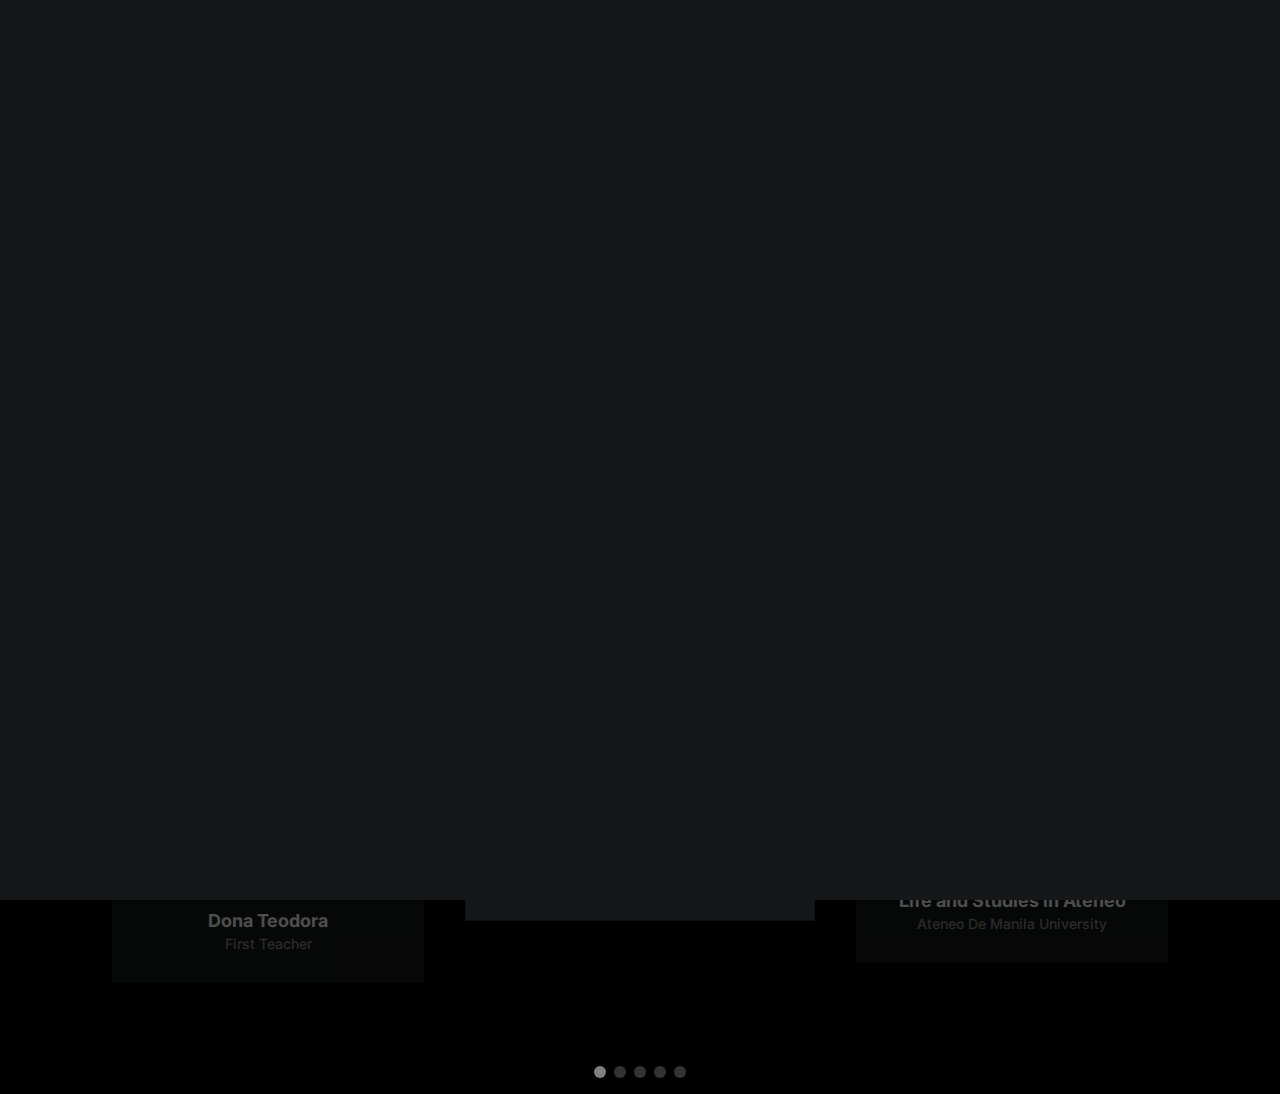
<file: education.html>
<!DOCTYPE html>
<html lang="en">

<head>
  <meta charset="utf-8">
  <meta content="width=device-width, initial-scale=1.0" name="viewport">

  <title>Jose Rizal - Education</title>
  <link rel="icon" href="./assets/img/output-onlinejpgtools (1).png">
  <meta content="" name="description">
  <meta content="" name="keywords">

  <!-- Favicons -->
  <link href="assets/img/favicon.png" rel="icon">
  <link href="assets/img/apple-touch-icon.png" rel="apple-touch-icon">

  <!-- Google Fonts -->
  <link rel="preconnect" href="https://fonts.googleapis.com">
  <link rel="preconnect" href="https://fonts.gstatic.com" crossorigin>
  <link href="https://fonts.googleapis.com/css2?family=Open+Sans:ital,wght@0,300;0,400;0,500;0,600;0,700;1,300;1,400;1,600;1,700&family=Inter:ital,wght@0,300;0,400;0,500;0,600;0,700;1,300;1,400;1,500;1,600;1,700&family=Cardo:ital,wght@0,400;0,700;1,400&display=swap" rel="stylesheet">

  <!-- Vendor CSS Files -->
  <link href="assets/vendor/bootstrap/css/bootstrap.min.css" rel="stylesheet">
  <link href="assets/vendor/bootstrap-icons/bootstrap-icons.css" rel="stylesheet">
  <link href="assets/vendor/swiper/swiper-bundle.min.css" rel="stylesheet">
  <link href="assets/vendor/glightbox/css/glightbox.min.css" rel="stylesheet">
  <link href="assets/vendor/aos/aos.css" rel="stylesheet">

  <!-- Template Main CSS File -->
  <link href="assets/css/main.css" rel="stylesheet">

  <!-- =======================================================
  * Template Name: PhotoFolio
  * Updated: Jan 29 2024 with Bootstrap v5.3.2
  * Template URL: https://bootstrapmade.com/photofolio-bootstrap-photography-website-template/
  * Author: BootstrapMade.com
  * License: https://bootstrapmade.com/license/
  ======================================================== -->
</head>

<body>

  <!-- ======= Header ======= -->
  <header id="header" class="header d-flex align-items-center fixed-top">
    <div class="container-fluid d-flex align-items-center justify-content-between">

      <a href="index.html" class="logo d-flex align-items-center  me-auto me-lg-0">
        <!-- Uncomment the line below if you also wish to use an image logo -->
        <img src="./assets/img/output-onlinejpgtools (1).png" alt="">
        <h1>Jose Rizal</h1>
      </a>

      <nav id="navbar" class="navbar">
        <ul>
          <li><a href="index.html">Home</a></li>
          <li><a href="about.html" >About</a></li>
          <li><a href="education.html" class="active">Education</a></li>
          <li><a href="Travel.html">Travels</a></li>
          <li><a href="services.html">Works</a></li>
          <li><a href="references.html">References</a></li>
          <li><a href="contact.html">Contact</a></li>
        </ul>
      </nav><!-- .navbar -->

      <div class="header-social-links">
      </div>
      <i class="mobile-nav-toggle mobile-nav-show bi bi-list"></i>
      <i class="mobile-nav-toggle mobile-nav-hide d-none bi bi-x"></i>

    </div>
  </header><!-- End Header -->

  <main id="main" data-aos="fade" data-aos-delay="1500">

    <!-- ======= End Page Header ======= -->
    <div class="page-header d-flex align-items-center">
      <div class="container position-relative">
        <div class="row d-flex justify-content-center">
          <div class="col-lg-6 text-center">
            <h2>Education</h2>
            <p>"Without education and liberty, which are the soil and the sun of man, no reform is possible, no measure can give the result desired."</p>
          </div>
        </div>
      </div>
    </div><!-- End Page Header -->

    <section id="testimonials" class="testimonials">
      <div class="container">

        <div class="section-header">
          <h2>Rizal's Education</h2>
          <p> History of Rizal's Education</p>
        </div>

        <div class="slides-3 swiper">
          <div class="swiper-wrapper">

            <div class="swiper-slide">
              <div class="testimonial-item">
                
                <p>
                    Dona Teodora, his mother, was patient, conscientious, and understanding. She discovered her son's talent for poetry and encouraged him to write poems.
                </p>
                <div class="profile mt-auto">
                  <img src="assets/img/dona.jpg" class="testimonial-img" alt="">
                  <h3>Dona Teodora </h3>
                  <h4>First Teacher</h4>
                </div>
              </div>
            </div><!-- End testimonial item -->

            <div class="swiper-slide">
              <div class="testimonial-item">

                <p>
                    In June 1869, Rizal left for Binan, accompanied by his older brother, Paciano. There, he was taught by Maestro Justiniano. In academic studies, Rizal surpassed all the boys in Binan, excelling particularly in Spanish, Latin, and other subjects.
                </p>
                <div class="profile mt-auto">
                  <img src="assets/img/binan.jpg" class="testimonial-img" alt="">
                  <h3>Academic studies</h3>
                  <h4>Binan, Laguna</h4>
                </div>
              </div>
            </div><!-- End testimonial item -->

            <div class="swiper-slide">
              <div class="testimonial-item">
                
                <p>
                    Rizal entered Ateneo De Municipal in 1872, initially facing challenges but quickly excelling academically. Despite starting at the bottom of his class, he earned five medals during his fourth year and graduated with top honors at just 16 in March 1877. He also took private lessons to improve his Spanish proficiency.
                </p>
                <div class="profile mt-auto">
                  <img src="assets/img/ateneo.jpg" class="testimonial-img" alt="">
                  <h3>Life and Studies in Ateneo</h3>
                  <h4>Ateneo De Manila University </h4>
                </div>
              </div>
            </div><!-- End testimonial item -->

            <div class="swiper-slide">
              <div class="testimonial-item">
                
                <p>
                    After graduating, Rizal continued at UST, initially studying Philosophy and Letters before switching to medicine. Despite UST's rivalry with Ateneo, he remained loyal, participating in extracurriculars and completing a surveying course. As a Thomasian, he earned literary accolades and began formal medical studies in 1878-1879 after a year of philosophical studies.
                </p>
                <div class="profile mt-auto">
                  <img src="assets/img/ust.jpg" class="testimonial-img" alt="">
                  <h3>Medical Studies in University of Sto. Thomas   </h3>
                  <h4>University of Santo Tomas</h4>
                </div>
              </div>
            </div><!-- End testimonial item -->

            <div class="swiper-slide">
              <div class="testimonial-item">
                <p>
                    Jose Rizal traveled to Paris and Germany to specialize in ophthalmology, a choice motivated by his desire to cure his mother's failing eyesight. After studying at the Universidad Central de Madrid, he, at the age of 24 in 1885, pursued further ophthalmological knowledge in Paris.
                </p>
                <div class="profile mt-auto">
                  <img src="assets/img/ust.jpg" class="testimonial-img" alt="">
                  <h3>Opthalmology studies and travels in Europe</h3>
                  <h4>Universidad Central de Madrid</h4>
                </div>
              </div>
            </div><!-- End testimonial item -->

          </div>
          <div class="swiper-pagination"></div>
        </div>

      </div>
    </section><!-- End Testimonials Section -->

  </main><!-- End #main -->

  <a href="#" class="scroll-top d-flex align-items-center justify-content-center"><i class="bi bi-arrow-up-short"></i></a>

  <div id="preloader">
    <div class="line"></div>
  </div>

  <!-- Vendor JS Files -->
  <script src="assets/vendor/bootstrap/js/bootstrap.bundle.min.js"></script>
  <script src="assets/vendor/swiper/swiper-bundle.min.js"></script>
  <script src="assets/vendor/glightbox/js/glightbox.min.js"></script>
  <script src="assets/vendor/aos/aos.js"></script>
  <script src="assets/vendor/php-email-form/validate.js"></script>

  <!-- Template Main JS File -->
  <script src="assets/js/main.js"></script>

</body>

</html>
</file>
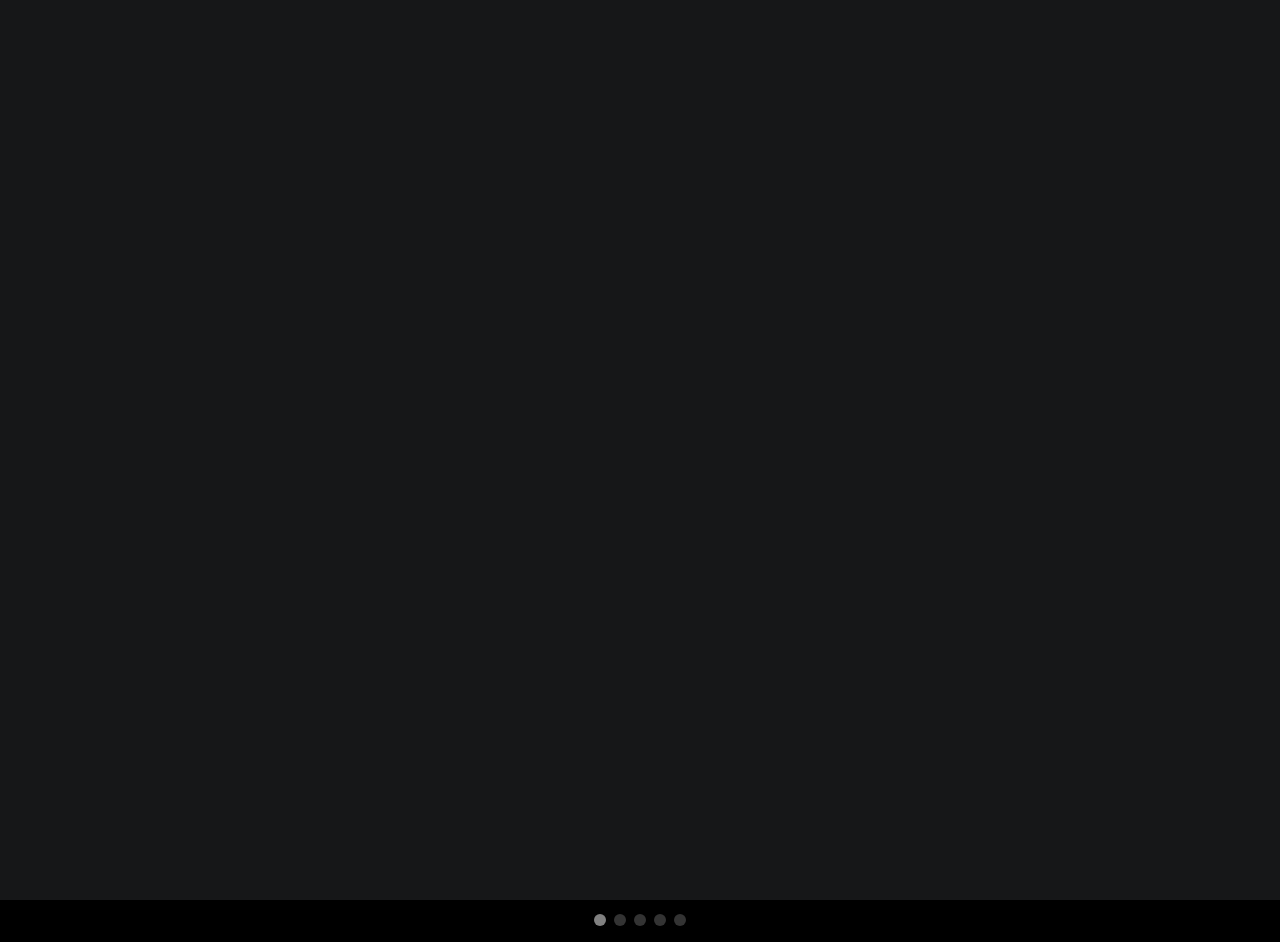
<file: services.html>
<!DOCTYPE html>
<html lang="en">

<head>
  <meta charset="utf-8">
  <meta content="width=device-width, initial-scale=1.0" name="viewport">

  <title>Jose Rizal - Works</title>
  <link href="./assets/img/output-onlinejpgtools (1).png" rel="icon">
  <meta content="" name="description">
  <meta content="" name="keywords">

  <!-- Favicons -->
  <link href="assets/img/favicon.png" rel="icon">
  <link href="assets/img/apple-touch-icon.png" rel="apple-touch-icon">

  <!-- Google Fonts -->
  <link rel="preconnect" href="https://fonts.googleapis.com">
  <link rel="preconnect" href="https://fonts.gstatic.com" crossorigin>
  <link href="https://fonts.googleapis.com/css2?family=Open+Sans:ital,wght@0,300;0,400;0,500;0,600;0,700;1,300;1,400;1,600;1,700&family=Inter:ital,wght@0,300;0,400;0,500;0,600;0,700;1,300;1,400;1,500;1,600;1,700&family=Cardo:ital,wght@0,400;0,700;1,400&display=swap" rel="stylesheet">

  <!-- Vendor CSS Files -->
  <link href="assets/vendor/bootstrap/css/bootstrap.min.css" rel="stylesheet">
  <link href="assets/vendor/bootstrap-icons/bootstrap-icons.css" rel="stylesheet">
  <link href="assets/vendor/swiper/swiper-bundle.min.css" rel="stylesheet">
  <link href="assets/vendor/glightbox/css/glightbox.min.css" rel="stylesheet">
  <link href="assets/vendor/aos/aos.css" rel="stylesheet">

  <!-- Template Main CSS File -->
  <link href="assets/css/main.css" rel="stylesheet">

  <!-- =======================================================
  * Template Name: PhotoFolio
  * Updated: Jan 29 2024 with Bootstrap v5.3.2
  * Template URL: https://bootstrapmade.com/photofolio-bootstrap-photography-website-template/
  * Author: BootstrapMade.com
  * License: https://bootstrapmade.com/license/
  ======================================================== -->
</head>

<body>

  <!-- ======= Header ======= -->
  <header id="header" class="header d-flex align-items-center fixed-top">
    <div class="container-fluid d-flex align-items-center justify-content-between">

      <a href="index.html" class="logo d-flex align-items-center  me-auto me-lg-0">
        <!-- Uncomment the line below if you also wish to use an image logo -->
        <img src="./assets/img/output-onlinejpgtools (1).png" alt="">
        <h1>Jose Rizal</h1>
      </a>

      <nav id="navbar" class="navbar">
        <ul>
          <li><a href="index.html">Home</a></li>
          <li><a href="about.html" >About</a></li>
          <li><a href="education.html">Education</a></li>
          <li><a href="Travel.html">Travels</a></li>
          <li><a href="services.html" class="active">Works</a></li>
          <li><a href="references.html">References</a></li>
          <li><a href="contact.html">Contact</a></li>
        </ul>
      </nav><!-- .navbar -->

      <div class="header-social-links">
      </div>
      <i class="mobile-nav-toggle mobile-nav-show bi bi-list"></i>
      <i class="mobile-nav-toggle mobile-nav-hide d-none bi bi-x"></i>

    </div>
  </header><!-- End Header -->

  <main id="main" data-aos="fade" data-aos-delay="1500">

    <!-- ======= End Page Header ======= -->
    <div class="page-header d-flex align-items-center">
      <div class="container position-relative">
        <div class="row d-flex justify-content-center">
          <div class="col-lg-6 text-center">
            <h2>Works</h2>
            <p>Here are some Jose Rizal's Life and Works</p>
          </div>
        </div>
      </div>
    </div><!-- End Page Header -->

    <section id="testimonials" class="testimonials">
      <div class="container">

        <div class="section-header">
          <h2>Novels & Poems</h2>
          <p>Some Famous Works of Rizal</p>
        </div>

        <div class="slides-3 swiper">
          <div class="swiper-wrapper">

            <div class="swiper-slide">
              <div class="testimonial-item">
                <div class="stars">
                  <i class="bi bi-star-fill"></i><i class="bi bi-star-fill"></i><i class="bi bi-star-fill"></i><i class="bi bi-star-fill"></i><i class="bi bi-star-fill"></i>
                </div>
                <p>
                  It's a book about revenge, manipulation, deception and greed to name a few.
                </p>
                <div class="profile mt-auto">
                  <img src="assets/img/gallery/elfili.jpg" class="testimonial-img" alt="">
                  <h3>El Filibusterismo</h3>
                  <h4>Jose Rizal</h4>
                </div>
              </div>
            </div><!-- End testimonial item -->

            <div class="swiper-slide">
              <div class="testimonial-item">
                <div class="stars">
                  <i class="bi bi-star-fill"></i><i class="bi bi-star-fill"></i><i class="bi bi-star-fill"></i><i class="bi bi-star-fill"></i><i class="bi bi-star-fill"></i>
                </div>
                <p>
                  all about the description of the Spanish colonization here in the Philippines and how the Spanish treated Filipinos badly.
                </p>
                <div class="profile mt-auto">
                  <img src="assets/img/gallery/noli.jpg" class="testimonial-img" alt="">
                  <h3>Noli Me Tangere</h3>
                  <h4>Jose</h4>
                </div>
              </div>
            </div><!-- End testimonial item -->

            <div class="swiper-slide">
              <div class="testimonial-item">
                <div class="stars">
                  <i class="bi bi-star-fill"></i><i class="bi bi-star-fill"></i><i class="bi bi-star-fill"></i><i class="bi bi-star-fill"></i><i class="bi bi-star-fill"></i>
                </div>
                <p>
                  Rizal's poetic tribute, his last farewell to the country he loved so much.
                </p>
                <div class="profile mt-auto">
                  <img src="assets/img/gallery/mi.jpg" class="testimonial-img" alt="">
                  <h3>Mi Ultimo Adios</h3>
                  <h4>Jose Rizal</h4>
                </div>
              </div>
            </div><!-- End testimonial item -->

            <div class="swiper-slide">
              <div class="testimonial-item">
                <div class="stars">
                  <i class="bi bi-star-fill"></i><i class="bi bi-star-fill"></i><i class="bi bi-star-fill"></i><i class="bi bi-star-fill"></i><i class="bi bi-star-fill"></i>
                </div>
                <p>
                  Sobre la indolencia de los filipinos is a socio-political essay published in La solidaridad in Madrid in 1890.
                </p>
                <div class="profile mt-auto">
                  <img src="assets/img/gallery/dole.jpg" class="testimonial-img" alt="">
                  <h3>Sobre La Indolencia De Los Filipinos</h3>
                  <h4>Jose Rizal</h4>
                </div>
              </div>
            </div><!-- End testimonial item -->

            <div class="swiper-slide">
              <div class="testimonial-item">
                <div class="stars">
                  <i class="bi bi-star-fill"></i><i class="bi bi-star-fill"></i><i class="bi bi-star-fill"></i><i class="bi bi-star-fill"></i><i class="bi bi-star-fill"></i>
                </div>
                <p>
                  Rizal's farewell to his childhood sweetheart, Leonor Rivera, before he left for Europe to study.
                </p>
                <div class="profile mt-auto">
                  <img src="assets/img/gallery/leonor.jpg" class="testimonial-img" alt="">
                  <h3>Goodbye Leonor</h3>
                  <h4>Jose Rizal</h4>
                </div>
              </div>
            </div><!-- End testimonial item -->

          </div>
          <div class="swiper-pagination"></div>
        </div>

      </div>
    </section><!-- End Testimonials Section -->

  </main><!-- End #main -->

  <a href="#" class="scroll-top d-flex align-items-center justify-content-center"><i class="bi bi-arrow-up-short"></i></a>

  <div id="preloader">
    <div class="line"></div>
  </div>

  <!-- Vendor JS Files -->
  <script src="assets/vendor/bootstrap/js/bootstrap.bundle.min.js"></script>
  <script src="assets/vendor/swiper/swiper-bundle.min.js"></script>
  <script src="assets/vendor/glightbox/js/glightbox.min.js"></script>
  <script src="assets/vendor/aos/aos.js"></script>
  <script src="assets/vendor/php-email-form/validate.js"></script>

  <!-- Template Main JS File -->
  <script src="assets/js/main.js"></script>

</body>

</html>
</file>
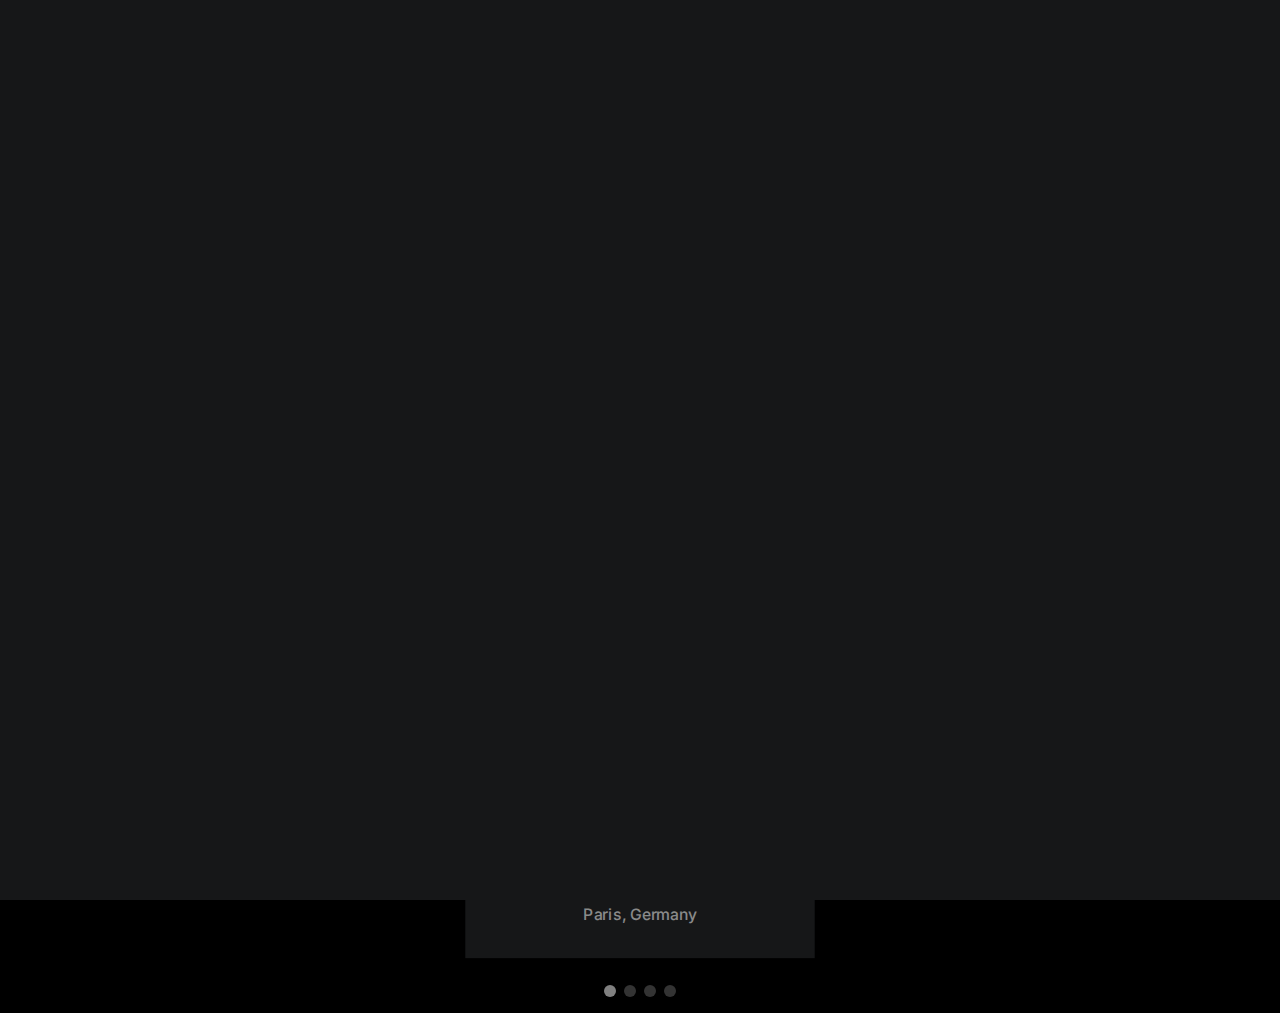
<file: Travel.html>
<!DOCTYPE html>
<html lang="en">

<head>
  <meta charset="utf-8">
  <meta content="width=device-width, initial-scale=1.0" name="viewport">

  <title>Jose Rizal - Travels</title>
  <link rel="icon" href="./assets/img/output-onlinejpgtools (1).png">
  <meta content="" name="description">
  <meta content="" name="keywords">

  <!-- Favicons -->
  <link href="assets/img/favicon.png" rel="icon">
  <link href="assets/img/apple-touch-icon.png" rel="apple-touch-icon">

  <!-- Google Fonts -->
  <link rel="preconnect" href="https://fonts.googleapis.com">
  <link rel="preconnect" href="https://fonts.gstatic.com" crossorigin>
  <link href="https://fonts.googleapis.com/css2?family=Open+Sans:ital,wght@0,300;0,400;0,500;0,600;0,700;1,300;1,400;1,600;1,700&family=Inter:ital,wght@0,300;0,400;0,500;0,600;0,700;1,300;1,400;1,500;1,600;1,700&family=Cardo:ital,wght@0,400;0,700;1,400&display=swap" rel="stylesheet">

  <!-- Vendor CSS Files -->
  <link href="assets/vendor/bootstrap/css/bootstrap.min.css" rel="stylesheet">
  <link href="assets/vendor/bootstrap-icons/bootstrap-icons.css" rel="stylesheet">
  <link href="assets/vendor/swiper/swiper-bundle.min.css" rel="stylesheet">
  <link href="assets/vendor/glightbox/css/glightbox.min.css" rel="stylesheet">
  <link href="assets/vendor/aos/aos.css" rel="stylesheet">

  <!-- Template Main CSS File -->
  <link href="assets/css/main.css" rel="stylesheet">

  <!-- =======================================================
  * Template Name: PhotoFolio
  * Updated: Jan 29 2024 with Bootstrap v5.3.2
  * Template URL: https://bootstrapmade.com/photofolio-bootstrap-photography-website-template/
  * Author: BootstrapMade.com
  * License: https://bootstrapmade.com/license/
  ======================================================== -->
</head>

<body>

  <!-- ======= Header ======= -->
  <header id="header" class="header d-flex align-items-center fixed-top">
    <div class="container-fluid d-flex align-items-center justify-content-between">

      <a href="index.html" class="logo d-flex align-items-center  me-auto me-lg-0">
        <!-- Uncomment the line below if you also wish to use an image logo -->
        <img src="./assets/img/output-onlinejpgtools (1).png" alt="">
        <h1>Jose Rizal</h1>
      </a>

      <nav id="navbar" class="navbar">
        <ul>
          <li><a href="index.html">Home</a></li>
          <li><a href="about.html" >About</a></li>
          <li><a href="education.html">Education</a></li>
          <li><a href="Travel.html" class="active">Travels</a></li>
          <li><a href="services.html">Works</a></li>
          <li><a href="references.html">References</a></li>
          <li><a href="contact.html">Contact</a></li>
        </ul>
      </nav><!-- .navbar -->

      <div class="header-social-links">

      </div>
      <i class="mobile-nav-toggle mobile-nav-show bi bi-list"></i>
      <i class="mobile-nav-toggle mobile-nav-hide d-none bi bi-x"></i>

    </div>
  </header><!-- End Header -->

  <main id="main" data-aos="fade" data-aos-delay="1500">

    <!-- ======= End Page Header ======= -->
    <div class="page-header d-flex align-items-center">
      <div class="container position-relative">
        <div class="row d-flex justify-content-center">
          <div class="col-lg-6 text-center">
            <h2>Travels</h2>
            <p>"The youth is the hope of our future."</p>
          </div>
        </div>
      </div>
    </div><!-- End Page Header -->

    <section id="testimonials" class="testimonials">
      <div class="container">

        <div class="section-header">
          <h2>Rizal's Travels</h2>
          <p> Journey of Jose Rizal Across the Globe</p>
        </div>

        <div class="slides-3 swiper">
          <div class="swiper-wrapper">

            <div class="swiper-slide">
              <div class="testimonial-item">
                
                <p>
                    Jose Rizal's first trip abroad was on May 3, 1882, when he was 21 years old. He boarded the Salvadora, bound for Singapore. From Singapore, he boarded the Melbourne, bound for Spain.
                </p>
                <div class="profile mt-auto">
                  <img src="./assets/img/travel/BeFunky-collage.jpg" class="testimonial-img" alt="">
                  <h3>First Trip Abroad</h3>
                  <h4>Salvadora, Singapore, Melbourne</h4>
                </div>
              </div>
            </div><!-- End testimonial item -->

            <div class="swiper-slide">
              <div class="testimonial-item">

                <p>
                    From Spain, Rizal went to Paris and Germany to specialize in ophthalmology, a choice motivated by his desire to cure his mother's failing eyesight. After studying at the Universidad Central de Madrid, he pursued further ophthalmological knowledge in Paris.
                </p>
                <div class="profile mt-auto">
                  <img src="./assets/img/travel/france-germany-flags.jpg" class="testimonial-img" alt="">
                  <h3>Opthalmology studies in Europe</h3>
                  <h4>Paris, Germany</h4>
                </div>
              </div>
            </div><!-- End testimonial item -->

            <div class="swiper-slide">
              <div class="testimonial-item">
                
                <p>
                    After Europe, Rizal traveled to the United States, staying in San Francisco and then going to Japan. He arrived in San Francisco on April 28, 1888. He then continued his journey to Japan.
                </p>
                <div class="profile mt-auto">
                  <img src="./assets/img/travel/istockphoto-1091905676-612x612.jpg" class="testimonial-img" alt="">
                  <h3>United States and Japan</h3>
                  <h4>San Francisco, Japan</h4>
                </div>
              </div>
            </div><!-- End testimonial item -->

            <div class="swiper-slide">
              <div class="testimonial-item">
                
                <p>
                    In 1888, Rizal left Japan and traveled to various places including Hong Kong, China, and Singapore, before returning to the Philippines in 1892.
                </p>
                <div class="profile mt-auto">
                  <img src="./assets/img/travel/Screenshot 2024-05-09 231852.png" class="testimonial-img" alt="">
                  <h3>Return to the Philippines</h3>
                  <h4>Hong Kong, China, Singapore</h4>
                </div>
              </div>
            </div><!-- End testimonial item -->

          </div>
          <div class="swiper-pagination"></div>
        </div>

      </div>
    </section><!-- End Testimonials Section -->

  </main><!-- End #main -->

  <a href="#" class="scroll-top d-flex align-items-center justify-content-center"><i class="bi bi-arrow-up-short"></i></a>

  <div id="preloader">
    <div class="line"></div>
  </div>

  <!-- Vendor JS Files -->
  <script src="assets/vendor/bootstrap/js/bootstrap.bundle.min.js"></script>
  <script src="assets/vendor/swiper/swiper-bundle.min.js"></script>
  <script src="assets/vendor/glightbox/js/glightbox.min.js"></script>
  <script src="assets/vendor/aos/aos.js"></script>
  <script src="assets/vendor/php-email-form/validate.js"></script>

  <!-- Template Main JS File -->
  <script src="assets/js/main.js"></script>

</body>

</html>
</file>
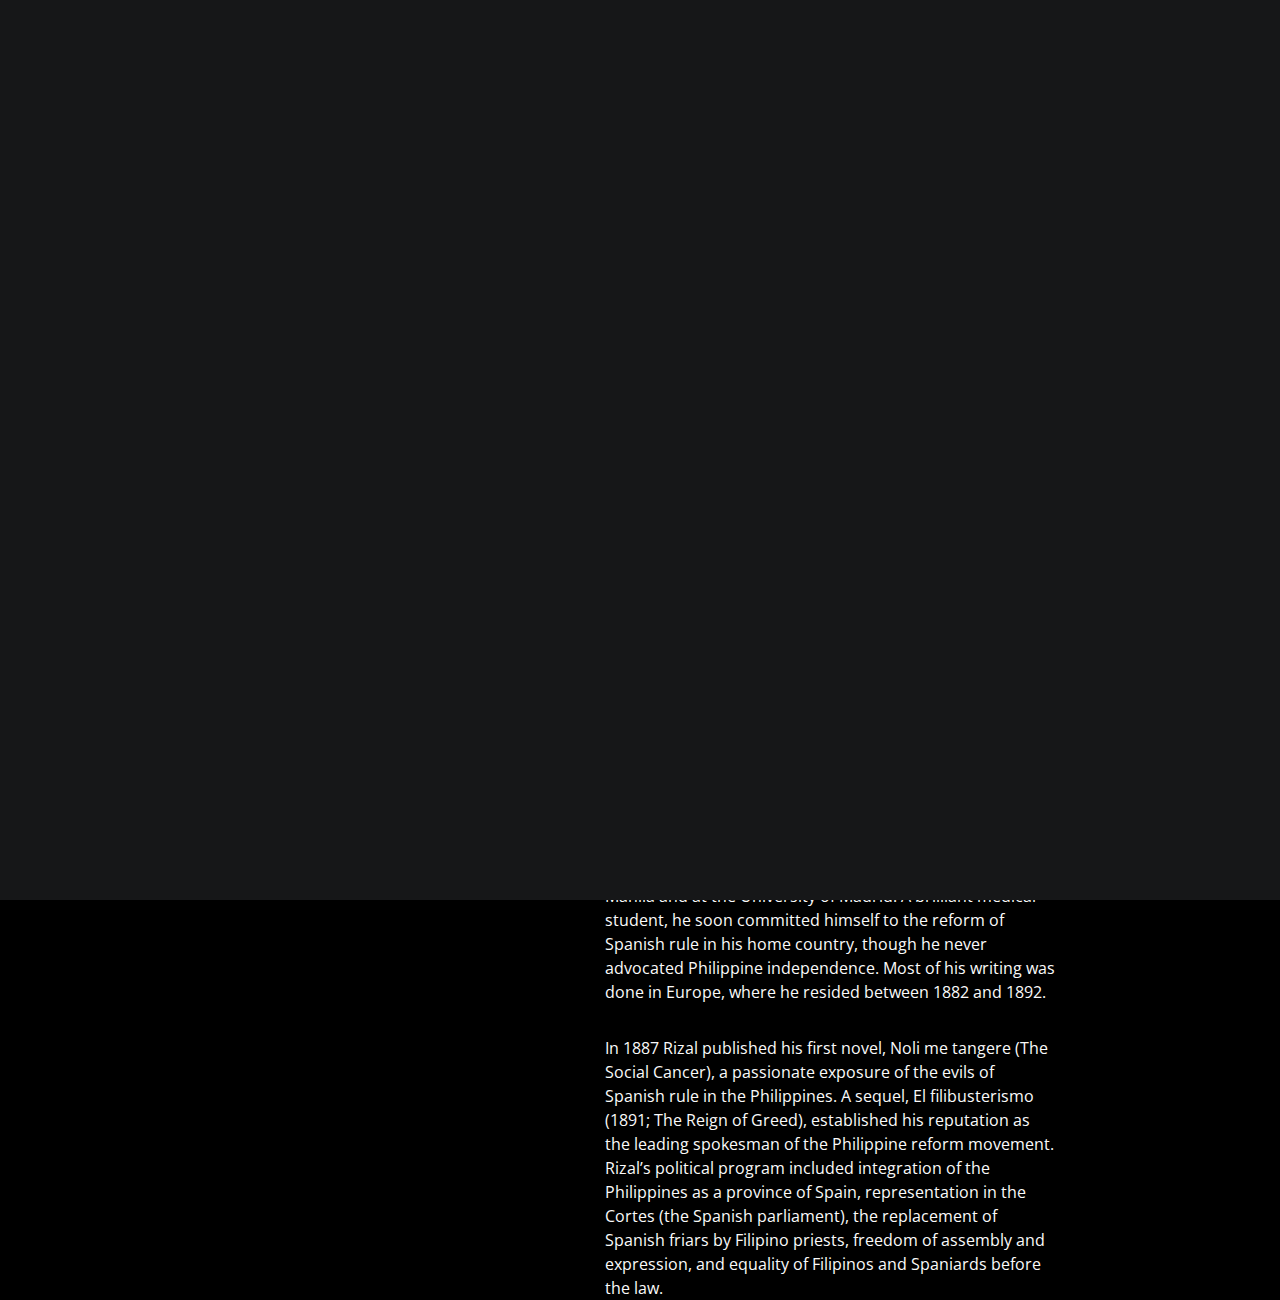
<file: drive-download-20240302T085511Z-001/about.html>
<!DOCTYPE html>
<html lang="en">

<head>
  <meta charset="utf-8">
  <meta content="width=device-width, initial-scale=1.0" name="viewport">

  <title>Jose Rizal - About</title>
  <link href="./assets/img/output-onlinejpgtools (1).png" rel="icon">
  <meta content="" name="description">
  <meta content="" name="keywords">

  <!-- Favicons -->
  <link href="assets/img/favicon.png" rel="icon">
  <link href="assets/img/apple-touch-icon.png" rel="apple-touch-icon">

  <!-- Google Fonts -->
  <link rel="preconnect" href="https://fonts.googleapis.com">
  <link rel="preconnect" href="https://fonts.gstatic.com" crossorigin>
  <link href="https://fonts.googleapis.com/css2?family=Open+Sans:ital,wght@0,300;0,400;0,500;0,600;0,700;1,300;1,400;1,600;1,700&family=Inter:ital,wght@0,300;0,400;0,500;0,600;0,700;1,300;1,400;1,500;1,600;1,700&family=Cardo:ital,wght@0,400;0,700;1,400&display=swap" rel="stylesheet">

  <!-- Vendor CSS Files -->
  <link href="assets/vendor/bootstrap/css/bootstrap.min.css" rel="stylesheet">
  <link href="assets/vendor/bootstrap-icons/bootstrap-icons.css" rel="stylesheet">
  <link href="assets/vendor/swiper/swiper-bundle.min.css" rel="stylesheet">
  <link href="assets/vendor/glightbox/css/glightbox.min.css" rel="stylesheet">
  <link href="assets/vendor/aos/aos.css" rel="stylesheet">

  <!-- Template Main CSS File -->
  <link href="assets/css/main.css" rel="stylesheet">

  <!-- =======================================================
  * Template Name: PhotoFolio
  * Updated: Jan 29 2024 with Bootstrap v5.3.2
  * Template URL: https://bootstrapmade.com/photofolio-bootstrap-photography-website-template/
  * Author: BootstrapMade.com
  * License: https://bootstrapmade.com/license/
  ======================================================== -->
</head>

<body>

  <!-- ======= Header ======= -->
  <header id="header" class="header d-flex align-items-center fixed-top">
    <div class="container-fluid d-flex align-items-center justify-content-between">

      <a href="index.html" class="logo d-flex align-items-center  me-auto me-lg-0">
        <!-- Uncomment the line below if you also wish to use an image logo -->
        <img src="./assets/img/output-onlinejpgtools (1).png" alt="">
        <h1>Jose Rizal</h1>
      </a>

      <nav id="navbar" class="navbar">
        <ul>
          <li><a href="index.html">Home</a></li>
          <li><a href="about.html" class="active">About</a></li>
          <li><a href="services.html">Services</a></li>
          <li><a href="contact.html">Contact</a></li>
        </ul>
      </nav><!-- .navbar -->

      <div class="header-social-links">
        <a href="#" class="facebook"><i class="bi bi-facebook"></i></a>
        <a href="#" class="instagram"><i class="bi bi-instagram"></i></a>
      </div>
      <i class="mobile-nav-toggle mobile-nav-show bi bi-list"></i>
      <i class="mobile-nav-toggle mobile-nav-hide d-none bi bi-x"></i>

    </div>
  </header><!-- End Header -->

  <main id="main" data-aos="fade" data-aos-delay="1500">

    <!-- ======= End Page Header ======= -->
    <div class="page-header d-flex align-items-center">
      <div class="container position-relative">
        <div class="row d-flex justify-content-center">
          <div class="col-lg-6 text-center">
            <h2>About</h2>
            <p>José Protasio Rizal Mercado Y Alonso Realonda also known as <strong> Jose Rizal </strong> was a Filipino nationalist, writer and polymath active at the end of the Spanish colonial period of the Philippines. He is considered a national hero (pambansang bayani) of the Philippines. An ophthalmologist by profession, Rizal became a writer and a key member of the Filipino Propaganda Movement, which advocated political reforms for the colony under Spain.</p>
          </div>
        </div>
      </div>
    </div><!-- End Page Header -->

    <!-- ======= About Section ======= -->
    <section id="about" class="about">
      <div class="container">

        <div class="row gy-4 justify-content-center">
          <div class="col-lg-4">
            <img src="./assets/img/hero.jpg" class="img-fluid" alt="">
          </div>
          <div class="col-lg-5 content">
            <h2>José Protasio Rizal Mercado Y Alonso</h2>
            <p class="fst-italic py-3">
              One of the most revered figures in Philippine history. He was a multifaceted intellectual and a political activist.
            </p>
            <div class="row">
              <div class="col-lg-6">
                <ul>
                  <li><i class="bi bi-chevron-right"></i> <strong>Birthday:</strong> <span>19 June 1861</span></li>
                  <li><i class="bi bi-chevron-right"></i> <strong>Born:</strong> <span>Calamba, Luzon, Philippines</span></li>
                  <li><i class="bi bi-chevron-right"></i> <strong>Died:</strong> <span>December 30, 1896. Rizal Park, Manila
                  </span></li>
                  <li><i class="bi bi-chevron-right"></i> <strong>City:</strong> <span>Calamba, Laguna</span></li>
                </ul>
              </div>
              <div class="col-lg-6">
                <ul>
                  <li><i class="bi bi-chevron-right"></i> <strong>Age:</strong> <span>35</span></li>
                  <li><i class="bi bi-chevron-right"></i> <strong>Degree:</strong> <span>Licentiate in Medicine</span></li>
                  <li><i class="bi bi-chevron-right"></i> <strong>Books:</strong> <span> 8 novels, 6 unfinished, 2 finished novels</span></li>
                  <li><i class="bi bi-chevron-right"></i> <strong>Spouse:</strong> <span>Josephine Bracken</span></li>
                </ul>
              </div>
            </div>
            <p class="py-3">
              The son of a prosperous landowner, Rizal was educated in Manila and at the University of Madrid. A brilliant medical student, he soon committed himself to the reform of Spanish rule in his home country, though he never advocated Philippine independence. Most of his writing was done in Europe, where he resided between 1882 and 1892.
            </p>
            <p class="m-0">
              In 1887 Rizal published his first novel, Noli me tangere (The Social Cancer), a passionate exposure of the evils of Spanish rule in the Philippines. A sequel, El filibusterismo (1891; The Reign of Greed), established his reputation as the leading spokesman of the Philippine reform movement. Rizal’s political program included integration of the Philippines as a province of Spain, representation in the Cortes (the Spanish parliament), the replacement of Spanish friars by Filipino priests, freedom of assembly and expression, and equality of Filipinos and Spaniards before the law.
            </p>
          </div>
        </div>

      </div>
    </section><!-- End About Section -->

  </main><!-- End #main -->

  <a href="#" class="scroll-top d-flex align-items-center justify-content-center"><i class="bi bi-arrow-up-short"></i></a>

  <div id="preloader">
    <div class="line"></div>
  </div>

  <!-- Vendor JS Files -->
  <script src="assets/vendor/bootstrap/js/bootstrap.bundle.min.js"></script>
  <script src="assets/vendor/swiper/swiper-bundle.min.js"></script>
  <script src="assets/vendor/glightbox/js/glightbox.min.js"></script>
  <script src="assets/vendor/aos/aos.js"></script>
  <script src="assets/vendor/php-email-form/validate.js"></script>

  <!-- Template Main JS File -->
  <script src="assets/js/main.js"></script>

</body>

</html>
</file>
<file: assets/css/main.css>
/**
* Template Name: PhotoFolio
* Updated: Jan 29 2024 with Bootstrap v5.3.2
* Template URL: https://bootstrapmade.com/photofolio-bootstrap-photography-website-template/
* Author: BootstrapMade.com
* License: https://bootstrapmade.com/license/
*/

/*--------------------------------------------------------------
# Set main reusable colors and fonts using CSS variables
# Learn more about CSS variables at https://developer.mozilla.org/en-US/docs/Web/CSS/Using_CSS_custom_properties
--------------------------------------------------------------*/
/* Fonts */
:root {
  --font-default: "Open Sans", system-ui, -apple-system, "Segoe UI", Roboto, "Helvetica Neue", Arial, "Noto Sans", "Liberation Sans", sans-serif, "Apple Color Emoji", "Segoe UI Emoji", "Segoe UI Symbol", "Noto Color Emoji";
  --font-primary: "Inter", sans-serif;
  --font-secondary: "Cardo", sans-serif;
}

/* Colors */
:root {
  --color-default: #fafafa;
  --color-primary: #703800;
  --color-secondary: #161718;
}

/* Smooth scroll behavior */
:root {
  scroll-behavior: smooth;
}

/*--------------------------------------------------------------
# General
--------------------------------------------------------------*/
body {
  font-family: var(--font-default);
  color: var(--color-default);
  background-color: #000;
}

a {
  color: var(--color-primary);
  text-decoration: none;
}

a:hover {
  color: #32cf93;
  text-decoration: none;
}

h1,
h2,
h3,
h4,
h5,
h6 {
  font-family: var(--font-primary);
}

/*--------------------------------------------------------------
# Sections & Section Header
--------------------------------------------------------------*/
.section-header {
  padding-bottom: 40px;
}

.section-header h2 {
  font-size: 14px;
  font-weight: 500;
  padding: 0;
  line-height: 1px;
  margin: 0 0 5px 0;
  letter-spacing: 2px;
  text-transform: uppercase;
  color: rgba(255, 255, 255, 0.6);
  font-family: var(--font-primary);
}

.section-header h2::after {
  content: "";
  width: 120px;
  height: 1px;
  display: inline-block;
  background: #703800;
  margin: 4px 10px;
}

.section-header p {
  margin: 0;
  margin: 0;
  font-size: 36px;
  font-weight: 700;
  font-family: var(--font-secondary);
  color: #fff;
}

/*--------------------------------------------------------------
# Page Header
--------------------------------------------------------------*/
.page-header {
  padding: 120px 0 60px 0;
  min-height: 30vh;
  position: relative;
}

.page-header h2 {
  font-size: 56px;
  font-weight: 500;
  color: #fff;
  font-family: var(--font-secondary);
}

@media (max-width: 768px) {
  .page-header h2 {
    font-size: 36px;
  }
}

.page-header p {
  color: rgba(255, 255, 255, 0.8);
}

.page-header .cta-btn {
  font-family: var(--font-primary);
  font-weight: 400;
  font-size: 14px;
  display: inline-block;
  padding: 12px 40px;
  border-radius: 4px;
  letter-spacing: 1px;
  text-transform: uppercase;
  transition: 0.3s;
  color: #fff;
  background: var(--color-primary);
}

.page-header .cta-btn:hover {
  background: #2cbc85;
}

/*--------------------------------------------------------------
# Scroll top button
--------------------------------------------------------------*/
.scroll-top {
  position: fixed;
  visibility: hidden;
  opacity: 0;
  right: 15px;
  bottom: -15px;
  z-index: 99999;
  background: var(--color-primary);
  width: 44px;
  height: 44px;
  border-radius: 50px;
  transition: all 0.4s;
}

.scroll-top i {
  font-size: 24px;
  color: #fff;
  line-height: 0;
}

.scroll-top:hover {
  background: rgba(39, 167, 118, 0.8);
  color: #fff;
}

.scroll-top.active {
  visibility: visible;
  opacity: 1;
  bottom: 15px;
}

/*--------------------------------------------------------------
# Preloader
--------------------------------------------------------------*/
#preloader {
  display: flex;
  position: fixed;
  inset: 0;
  width: 100%;
  height: 100vh;
  z-index: 99999;
}

#preloader:before,
#preloader:after {
  content: "";
  background-color: var(--color-secondary);
  position: absolute;
  inset: 0;
  width: 50%;
  height: 100%;
  transition: all 0.3s ease 0s;
  z-index: -1;
}

#preloader:after {
  left: auto;
  right: 0;
}

#preloader .line {
  position: relative;
  overflow: hidden;
  margin: auto;
  width: 1px;
  height: 280px;
  transition: all 0.8s ease 0s;
}

#preloader .line:before {
  content: "";
  position: absolute;
  background-color: #fff;
  left: 0;
  top: 50%;
  width: 1px;
  height: 0%;
  transform: translateY(-50%);
  animation: lineincrease 1000ms ease-in-out 0s forwards;
}

#preloader .line:after {
  content: "";
  position: absolute;
  background-color: #999;
  left: 0;
  top: 0;
  width: 1px;
  height: 100%;
  transform: translateY(-100%);
  animation: linemove 1200ms linear 0s infinite;
  animation-delay: 2000ms;
}

#preloader.loaded .line {
  opacity: 0;
  height: 100% !important;
}

#preloader.loaded .line:after {
  opacity: 0;
}

#preloader.loaded:before,
#preloader.loaded:after {
  animation: preloaderfinish 300ms ease-in-out 500ms forwards;
}

@keyframes lineincrease {
  0% {
    height: 0%;
  }

  100% {
    height: 100%;
  }
}

@keyframes linemove {
  0% {
    transform: translateY(200%);
  }

  100% {
    transform: translateY(-100%);
  }
}

@keyframes preloaderfinish {
  0% {
    width: 5 0%;
  }

  100% {
    width: 0%;
  }
}

/*--------------------------------------------------------------
# Header
--------------------------------------------------------------*/
.header {
  transition: all 0.5s;
  z-index: 997;
  padding: 30px 0;
  background-color: #000;
}

.header .logo {
  transition: 0.3s;
}

.header .logo img {
  max-height: 40px;
  margin-right: 8px;
}

.header .logo h1 {
  font-size: 32px;
  margin: 0;
  font-weight: 400;
  color: #fff;
  font-family: var(--font-secondary);
}

.header .logo i {
  font-size: 32px;
  margin-right: 8px;
  line-height: 0;
}

@media (max-width: 575px) {
  .header .logo h1 {
    font-size: 26px;
  }

  .header .logo i {
    font-size: 24px;
  }
}

.header .header-social-links {
  padding-right: 15px;
}

.header .header-social-links a {
  color: rgba(255, 255, 255, 0.5);
  padding-left: 15px;
  display: inline-block;
  line-height: 0px;
  transition: 0.3s;
  font-size: 16px;
}

.header .header-social-links a:hover {
  color: #fff;
}

@media (max-width: 575px) {
  .header .header-social-links a {
    padding-left: 5px;
  }
}

/*--------------------------------------------------------------
# Desktop Navigation
--------------------------------------------------------------*/
@media (min-width: 1280px) {
  .navbar {
    padding: 0;
  }

  .navbar ul {
    margin: 0;
    padding: 0;
    display: flex;
    list-style: none;
    align-items: center;
  }

  .navbar li {
    position: relative;
  }

  .navbar a,
  .navbar a:focus {
    display: flex;
    align-items: center;
    justify-content: space-between;
    padding: 10px 0 10px 30px;
    font-family: var(--font-primary);
    text-transform: uppercase;
    letter-spacing: 1px;
    font-size: 13px;
    font-weight: 400;
    color: rgba(255, 255, 255, 0.5);
    white-space: nowrap;
    transition: 0.3s;
  }

  .navbar a i,
  .navbar a:focus i {
    font-size: 12px;
    line-height: 0;
    margin-left: 5px;
  }

  .navbar a:hover,
  .navbar .active,
  .navbar .active:focus,
  .navbar li:hover>a {
    color: #fff;
  }

  .navbar .dropdown ul {
    display: block;
    position: absolute;
    left: 14px;
    top: calc(100% + 30px);
    margin: 0;
    padding: 10px 0;
    z-index: 99;
    opacity: 0;
    visibility: hidden;
    background: var(--color-secondary);
    transition: 0.3s;
    border-radius: 4px;
  }

  .navbar .dropdown ul li {
    min-width: 200px;
  }

  .navbar .dropdown ul a {
    padding: 10px 20px;
    font-size: 15px;
    text-transform: none;
    font-weight: 400;
  }

  .navbar .dropdown ul a i {
    font-size: 12px;
  }

  .navbar .dropdown ul a:hover,
  .navbar .dropdown ul .active:hover,
  .navbar .dropdown ul li:hover>a {
    color: #fff;
  }

  .navbar .dropdown:hover>ul {
    opacity: 1;
    top: 100%;
    visibility: visible;
  }

  .navbar .dropdown .dropdown ul {
    top: 0;
    left: calc(100% - 30px);
    visibility: hidden;
  }

  .navbar .dropdown .dropdown:hover>ul {
    opacity: 1;
    top: 0;
    left: 100%;
    visibility: visible;
  }
}

@media (min-width: 1280px) and (max-width: 1366px) {
  .navbar .dropdown .dropdown ul {
    left: -90%;
  }

  .navbar .dropdown .dropdown:hover>ul {
    left: -100%;
  }
}

@media (min-width: 1280px) {

  .mobile-nav-show,
  .mobile-nav-hide {
    display: none;
  }
}

/*--------------------------------------------------------------
# Mobile Navigation
--------------------------------------------------------------*/
@media (max-width: 1279px) {
  .navbar {
    position: fixed;
    top: 0;
    right: -100%;
    width: 100%;
    max-width: 400px;
    bottom: 0;
    transition: 0.3s;
    z-index: 9997;
  }

  .navbar ul {
    position: absolute;
    inset: 0;
    padding: 50px 0 10px 0;
    margin: 0;
    background: rgba(0, 0, 0, 0.9);
    overflow-y: auto;
    transition: 0.3s;
    z-index: 9998;
  }

  .navbar a,
  .navbar a:focus {
    display: flex;
    align-items: center;
    justify-content: space-between;
    padding: 10px 20px;
    font-family: var(--font-primary);
    font-size: 13px;
    text-transform: uppercase;
    font-weight: 400;
    color: rgba(255, 255, 255, 0.5);
    letter-spacing: 1px;
    white-space: nowrap;
    transition: 0.3s;
  }

  .navbar a i,
  .navbar a:focus i {
    font-size: 12px;
    line-height: 0;
    margin-left: 5px;
  }

  .navbar a:hover,
  .navbar .active,
  .navbar .active:focus,
  .navbar li:hover>a {
    color: #fff;
  }

  .navbar .dropdown ul,
  .navbar .dropdown .dropdown ul {
    position: static;
    display: none;
    padding: 10px 0;
    margin: 10px 20px;
    transition: all 0.5s ease-in-out;
    border: 1px solid black;
  }

  .navbar .dropdown>.dropdown-active,
  .navbar .dropdown .dropdown>.dropdown-active {
    display: block;
  }

  .mobile-nav-show {
    color: #fff;
    font-size: 28px;
    cursor: pointer;
    line-height: 0;
    transition: 0.5s;
    z-index: 9999;
    margin: 0 10px 0 10px;
  }

  .mobile-nav-hide {
    color: #fff;
    font-size: 32px;
    cursor: pointer;
    line-height: 0;
    transition: 0.5s;
    position: fixed;
    right: 20px;
    top: 20px;
    z-index: 9999;
  }

  .mobile-nav-active {
    overflow: hidden;
  }

  .mobile-nav-active .navbar {
    right: 0;
  }

  .mobile-nav-active .navbar:before {
    content: "";
    position: fixed;
    inset: 0;
    background: rgba(22, 23, 24, 0.8);
    z-index: 9996;
  }
}

/*--------------------------------------------------------------
# About Section
--------------------------------------------------------------*/
.about .content h2 {
  font-weight: 700;
  font-size: 24px;
  color: var(--color-primary);
}

.about .content ul {
  list-style: none;
  padding: 0;
}

.about .content ul li {
  margin-bottom: 20px;
  display: flex;
  align-items: center;
}

.about .content ul strong {
  margin-right: 10px;
}

.about .content ul i {
  font-size: 16px;
  margin-right: 5px;
  color: var(--color-primary);
  line-height: 0;
}

/*--------------------------------------------------------------
# Testimonials Section
--------------------------------------------------------------*/
.testimonials {
  margin-top: 0px;
}

.testimonials .testimonial-item {
  box-sizing: content-box;
  padding: 30px;
  margin: 40px 30px;
  background: var(--color-secondary);
  min-height: 320px;
  display: flex;
  flex-direction: column;
  text-align: center;
  transition: 0.3s;
}

.testimonials .testimonial-item .stars {
  margin-bottom: 15px;
}

.testimonials .testimonial-item .stars i {
  color: #ffc107;
  margin: 0 1px;
}

.testimonials .testimonial-item .testimonial-img {
  width: 200px;
  border-radius: 0%;
  border: 3px solid #474a4d;
  margin: 0 auto;
}

.testimonials .testimonial-item h3 {
  font-size: 18px;
  font-weight: bold;
  margin: 10px 0 5px 0;
  color: #fff;
}

.testimonials .testimonial-item h4 {
  font-size: 14px;
  color: rgba(255, 255, 255, 0.5);
  margin: 0;
}

.testimonials .testimonial-item p {
  font-style: italic;
  margin: 0 auto 15px auto;
}

.testimonials .swiper-pagination {
  margin-top: 20px;
  position: relative;
}

.testimonials .swiper-pagination .swiper-pagination-bullet {
  width: 12px;
  height: 12px;
  background-color: rgba(255, 255, 255, 0.2);
  opacity: 1;
}

.testimonials .swiper-pagination .swiper-pagination-bullet-active {
  background-color: rgba(255, 255, 255, 0.5);
}

.testimonials .swiper-slide {
  opacity: 0.3;
}

@media (max-width: 1199px) {
  .testimonials .swiper-slide-active {
    opacity: 1;
  }

  .testimonials .swiper-pagination {
    margin-top: 0;
  }

  .testimonials .testimonial-item {
    margin: 40px 20px;
  }
}

@media (min-width: 1200px) {
  .testimonials .swiper-slide-next {
    opacity: 1;
    transform: scale(1.12);
  }
}

/*--------------------------------------------------------------
# Pricing Section
--------------------------------------------------------------*/
.gallery {
  margin-top: 40px;
}

.gallery .gallery-item {
  position: relative;
  overflow: hidden;
  border-radius: 10px;
}

.gallery .gallery-item img {
  transition: 0.3s;
}

.gallery .gallery-links {
  position: absolute;
  inset: 0;
  opacity: 0;
  transition: all ease-in-out 0.3s;
  background: rgba(0, 0, 0, 0.6);
  z-index: 3;
}

.gallery .gallery-links .preview-link,
.gallery .gallery-links .details-link {
  font-size: 20px;
  color: rgba(255, 255, 255, 0.5);
  transition: 0.3s;
  line-height: 1.2;
  margin: 30px 8px 0 8px;
}

.gallery .gallery-links .preview-link:hover,
.gallery .gallery-links .details-link:hover {
  color: #fff;
}

.gallery .gallery-links .details-link {
  font-size: 30px;
  line-height: 0;
}

.gallery .gallery-item:hover .gallery-links {
  opacity: 1;
}

.gallery .gallery-item:hover .preview-link,
.gallery .gallery-item:hover .details-link {
  margin-top: 0;
}

.gallery .gallery-item:hover img {
  transform: scale(1.1);
}

.glightbox-clean .gslide-description {
  background: #222425;
}

.glightbox-clean .gslide-title {
  color: rgba(255, 255, 255, 0.8);
  margin: 0;
}

/*--------------------------------------------------------------
# Gallery Single Section
--------------------------------------------------------------*/
.gallery-single .portfolio-details-slider img {
  width: 100%;
}

.gallery-single .portfolio-details-slider .swiper-pagination .swiper-pagination-bullet {
  width: 12px;
  height: 12px;
  background-color: rgba(255, 255, 255, 0.7);
  opacity: 1;
}

.gallery-single .portfolio-details-slider .swiper-pagination .swiper-pagination-bullet-active {
  background-color: var(--color-primary);
}

.gallery-single .swiper-button-prev,
.gallery-single .swiper-button-next {
  width: 48px;
  height: 48px;
}

.gallery-single .swiper-button-prev:after,
.gallery-single .swiper-button-next:after {
  color: rgba(255, 255, 255, 0.8);
  background-color: rgba(0, 0, 0, 0.2);
  font-size: 24px;
  border-radius: 50%;
  width: 48px;
  height: 48px;
  display: flex;
  align-items: center;
  justify-content: center;
  transition: 0.3s;
}

.gallery-single .swiper-button-prev:hover:after,
.gallery-single .swiper-button-next:hover:after {
  background-color: rgba(0, 0, 0, 0.6);
}

@media (max-width: 575px) {

  .gallery-single .swiper-button-prev,
  .gallery-single .swiper-button-next {
    display: none;
  }
}

.gallery-single .portfolio-info h3 {
  font-size: 22px;
  font-weight: 700;
  margin-bottom: 20px;
  padding-bottom: 20px;
  position: relative;
  font-family: var(--font-secondary);
}

.gallery-single .portfolio-info h3:after {
  content: "";
  position: absolute;
  display: block;
  width: 50px;
  height: 3px;
  background: var(--color-primary);
  left: 0;
  bottom: 0;
}

.gallery-single .portfolio-info ul {
  list-style: none;
  padding: 0;
  font-size: 15px;
}

.gallery-single .portfolio-info ul li {
  display: flex;
  flex-direction: column;
  padding-bottom: 15px;
}

.gallery-single .portfolio-info ul strong {
  text-transform: uppercase;
  font-weight: 400;
  color: #6b7075;
  font-size: 14px;
}

.gallery-single .portfolio-info .btn-visit {
  padding: 8px 40px;
  background: var(--color-primary);
  color: #fff;
  border-radius: 50px;
  transition: 0.3s;
}

.gallery-single .portfolio-info .btn-visit:hover {
  background: #2cbc85;
}

.gallery-single .portfolio-description h2 {
  font-size: 26px;
  font-weight: 700;
  margin-bottom: 20px;
  color: #fff;
  font-family: var(--font-secondary);
}

.gallery-single .portfolio-description p {
  padding: 0;
}

.gallery-single .portfolio-description .testimonial-item {
  padding: 30px 30px 0 30px;
  position: relative;
  background: var(--color-secondary);
  height: 100%;
  margin-bottom: 50px;
}

.gallery-single .portfolio-description .testimonial-item .testimonial-img {
  width: 90px;
  border-radius: 50px;
  border: 6px solid #2e3133;
  float: left;
  margin: 0 10px 0 0;
}

.gallery-single .portfolio-description .testimonial-item h3 {
  font-size: 18px;
  font-weight: bold;
  margin: 15px 0 5px 0;
  padding-top: 20px;
}

.gallery-single .portfolio-description .testimonial-item h4 {
  font-size: 14px;
  color: rgba(255, 255, 255, 0.6);
  margin: 0;
}

.gallery-single .portfolio-description .testimonial-item .quote-icon-left,
.gallery-single .portfolio-description .testimonial-item .quote-icon-right {
  color: #5bd9a9;
  font-size: 26px;
  line-height: 0;
}

.gallery-single .portfolio-description .testimonial-item .quote-icon-left {
  display: inline-block;
  left: -5px;
  position: relative;
}

.gallery-single .portfolio-description .testimonial-item .quote-icon-right {
  display: inline-block;
  right: -5px;
  position: relative;
  top: 10px;
  transform: scale(-1, -1);
}

.gallery-single .portfolio-description .testimonial-item p {
  font-style: italic;
  margin: 0 0 15px 0 0 0;
  padding: 0;
}

/*--------------------------------------------------------------
# Services Section
--------------------------------------------------------------*/
.services .service-item {
  padding: 50px 30px;
  transition: all ease-in-out 0.4s;
  background: var(--color-secondary);
  height: 100%;
  overflow: hidden;
  z-index: 1;
}

.services .service-item:before {
  content: "";
  position: absolute;
  background: #1d1f20;
  top: -200px;
  transition: all 0.3s;
  z-index: -1;
}

.services .service-item i {
  background: var(--color-primary);
  color: #fff;
  font-size: 24px;
  transition: 0.3s;
  display: flex;
  align-items: center;
  justify-content: center;
  width: 56px;
  height: 56px;
  border-radius: 50%;
}

.services .service-item h4 {
  font-weight: 600;
  margin: 15px 0 0 0;
  transition: 0.3s;
  font-size: 20px;
}

.services .service-item h4 a {
  color: #fff;
}

.services .service-item p {
  line-height: 24px;
  font-size: 14px;
  margin: 15px 0 0 0;
}

.services .service-item:hover:before {
  background: var(--color-primary);
  right: 0;
  top: 0;
  width: 100%;
  height: 100%;
  border-radius: 0px;
}

.services .service-item:hover h4 a,
.services .service-item:hover p {
  color: #fff;
}

.services .service-item:hover i {
  background: #fff;
  color: var(--color-primary);
}

/*--------------------------------------------------------------
# Pricing Section
--------------------------------------------------------------*/
.pricing {
  margin-top: 80px;
}

.pricing .pricing-item {
  border-bottom: 1px dashed #474a4d;
  width: 100%;
  height: 100%;
  padding: 0 0 15px 0;
}

.pricing .pricing-item h3 {
  margin: 0;
  font-size: 18px;
  font-weight: 500;
  color: rgba(255, 255, 255, 0.6);
}

.pricing .pricing-item h4 {
  margin: 0;
  font-size: 16px;
}

/*--------------------------------------------------------------
# Contact Section
--------------------------------------------------------------*/
.contact .info-item+.info-item {
  margin-top: 40px;
}

.contact .info-item i {
  font-size: 20px;
  color: var(--color-primary);
  float: left;
  width: 44px;
  height: 44px;
  background: #222425;
  display: flex;
  justify-content: center;
  align-items: center;
  border-radius: 50px;
  transition: all 0.3s ease-in-out;
  margin-right: 15px;
}

.contact .info-item h4 {
  padding: 0;
  font-size: 20px;
  font-weight: 600;
  margin-bottom: 5px;
  color: rgba(255, 255, 255, 0.5);
}

.contact .info-item p {
  padding: 0;
  margin-bottom: 0;
  font-size: 14px;
  color: #fff;
}

.contact .info-item:hover i {
  background: var(--color-primary);
  color: #fff;
}

.contact .php-email-form {
  width: 100%;
}

.contact .php-email-form .form-group {
  padding-bottom: 8px;
}

.contact .php-email-form .error-message {
  display: none;
  color: #fff;
  background: #df1529;
  text-align: left;
  padding: 15px;
  font-weight: 600;
}

.contact .php-email-form .error-message br+br {
  margin-top: 25px;
}

.contact .php-email-form .sent-message {
  display: none;
  color: #fff;
  background: var(--color-primary);
  text-align: center;
  padding: 15px;
  font-weight: 600;
}

.contact .php-email-form .loading {
  display: none;
  background: var(--color-secondary);
  text-align: center;
  padding: 15px;
  color: rgba(255, 255, 255, 0.6);
}

.contact .php-email-form .loading:before {
  content: "";
  display: inline-block;
  border-radius: 50%;
  width: 24px;
  height: 24px;
  margin: 0 10px -6px 0;
  border: 3px solid var(--color-primary);
  border-top-color: var(--color-secondary);
  animation: animate-loading 1s linear infinite;
}

.contact .php-email-form input,
.contact .php-email-form textarea {
  border-radius: 4px;
  box-shadow: none;
  font-size: 14px;
  background-color: var(--color-secondary);
  border: 1px solid #2e3133;
  color: #fff;
}

.contact .php-email-form input {
  height: 44px;
}

.contact .php-email-form textarea {
  padding: 10px 12px;
}

.contact .php-email-form button[type=submit] {
  background: var(--color-primary);
  border: 0;
  padding: 10px 35px;
  color: #fff;
  transition: 0.4s;
  border-radius: 4px;
}

.contact .php-email-form button[type=submit]:hover {
  background: rgba(39, 167, 118, 0.8);
}

@keyframes animate-loading {
  0% {
    transform: rotate(0deg);
  }

  100% {
    transform: rotate(360deg);
  }
}

/*--------------------------------------------------------------
# Hero Section
--------------------------------------------------------------*/
.hero {
  width: 100%;
  min-height: 30vh;
  background: #000;
  background-size: cover;
  position: relative;
  padding: 140px 0 60px 0;
}

.hero h2 {
  margin: 0 0 10px 0;
  font-size: 38px;
  font-weight: 700;
  color: #fff;
  font-family: var(--font-secondary);
}

.hero h2 span {
  position: relative;
  z-index: 1;
  padding: 0 5px;
  display: inline-block;
}

.hero h2 span:before {
  content: "";
  position: absolute;
  height: 50%;
  bottom: 0;
  left: 0;
  right: 0;
  background: var(--color-primary);
  z-index: -1;
}

.hero p {
  color: rgba(255, 255, 255, 0.6);
  margin-bottom: 30px;
  font-size: 18px;
}

.hero .btn-get-started {
  font-family: var(--font-primary);
  font-weight: 400;
  font-size: 14px;
  display: inline-block;
  padding: 12px 40px;
  border-radius: 4px;
  letter-spacing: 1px;
  text-transform: uppercase;
  transition: 0.3s;
  color: #fff;
  background: var(--color-primary);
}

.hero .btn-get-started:hover {
  background: #2cbc85;
}

@media (max-width: 768px) {
  .hero h2 {
    font-size: 32px;
  }
}

/*--------------------------------------------------------------
# Footer
--------------------------------------------------------------*/
.footer {
  margin-top: 30px;
  padding: 30px 0;
  font-size: 14px;
  border-top: 1px solid rgba(255, 255, 255, 0.15);
}

.footer .copyright {
  text-align: center;
  color: rgba(255, 255, 255, 0.8);
}

.footer .credits {
  padding-top: 6px;
  text-align: center;
  font-size: 13px;
  color: rgba(255, 255, 255, 0.8);
}

.footer .credits a {
  color: var(--color-primary);
}
</file>
<file: drive-download-20240302T085511Z-001/assets/css/main.css>
/**
* Template Name: PhotoFolio
* Updated: Jan 29 2024 with Bootstrap v5.3.2
* Template URL: https://bootstrapmade.com/photofolio-bootstrap-photography-website-template/
* Author: BootstrapMade.com
* License: https://bootstrapmade.com/license/
*/

/*--------------------------------------------------------------
# Set main reusable colors and fonts using CSS variables
# Learn more about CSS variables at https://developer.mozilla.org/en-US/docs/Web/CSS/Using_CSS_custom_properties
--------------------------------------------------------------*/
/* Fonts */
:root {
  --font-default: "Open Sans", system-ui, -apple-system, "Segoe UI", Roboto, "Helvetica Neue", Arial, "Noto Sans", "Liberation Sans", sans-serif, "Apple Color Emoji", "Segoe UI Emoji", "Segoe UI Symbol", "Noto Color Emoji";
  --font-primary: "Inter", sans-serif;
  --font-secondary: "Cardo", sans-serif;
}

/* Colors */
:root {
  --color-default: #fafafa;
  --color-primary: #703800;
  --color-secondary: #161718;
}

/* Smooth scroll behavior */
:root {
  scroll-behavior: smooth;
}

/*--------------------------------------------------------------
# General
--------------------------------------------------------------*/
body {
  font-family: var(--font-default);
  color: var(--color-default);
  background-color: #000;
}

a {
  color: var(--color-primary);
  text-decoration: none;
}

a:hover {
  color: #32cf93;
  text-decoration: none;
}

h1,
h2,
h3,
h4,
h5,
h6 {
  font-family: var(--font-primary);
}

/*--------------------------------------------------------------
# Sections & Section Header
--------------------------------------------------------------*/
.section-header {
  padding-bottom: 40px;
}

.section-header h2 {
  font-size: 14px;
  font-weight: 500;
  padding: 0;
  line-height: 1px;
  margin: 0 0 5px 0;
  letter-spacing: 2px;
  text-transform: uppercase;
  color: rgba(255, 255, 255, 0.6);
  font-family: var(--font-primary);
}

.section-header h2::after {
  content: "";
  width: 120px;
  height: 1px;
  display: inline-block;
  background: #5bd9a9;
  margin: 4px 10px;
}

.section-header p {
  margin: 0;
  margin: 0;
  font-size: 36px;
  font-weight: 700;
  font-family: var(--font-secondary);
  color: #fff;
}

/*--------------------------------------------------------------
# Page Header
--------------------------------------------------------------*/
.page-header {
  padding: 120px 0 60px 0;
  min-height: 30vh;
  position: relative;
}

.page-header h2 {
  font-size: 56px;
  font-weight: 500;
  color: #fff;
  font-family: var(--font-secondary);
}

@media (max-width: 768px) {
  .page-header h2 {
    font-size: 36px;
  }
}

.page-header p {
  color: rgba(255, 255, 255, 0.8);
}

.page-header .cta-btn {
  font-family: var(--font-primary);
  font-weight: 400;
  font-size: 14px;
  display: inline-block;
  padding: 12px 40px;
  border-radius: 4px;
  letter-spacing: 1px;
  text-transform: uppercase;
  transition: 0.3s;
  color: #fff;
  background: var(--color-primary);
}

.page-header .cta-btn:hover {
  background: #2cbc85;
}

/*--------------------------------------------------------------
# Scroll top button
--------------------------------------------------------------*/
.scroll-top {
  position: fixed;
  visibility: hidden;
  opacity: 0;
  right: 15px;
  bottom: -15px;
  z-index: 99999;
  background: var(--color-primary);
  width: 44px;
  height: 44px;
  border-radius: 50px;
  transition: all 0.4s;
}

.scroll-top i {
  font-size: 24px;
  color: #fff;
  line-height: 0;
}

.scroll-top:hover {
  background: rgba(39, 167, 118, 0.8);
  color: #fff;
}

.scroll-top.active {
  visibility: visible;
  opacity: 1;
  bottom: 15px;
}

/*--------------------------------------------------------------
# Preloader
--------------------------------------------------------------*/
#preloader {
  display: flex;
  position: fixed;
  inset: 0;
  width: 100%;
  height: 100vh;
  z-index: 99999;
}

#preloader:before,
#preloader:after {
  content: "";
  background-color: var(--color-secondary);
  position: absolute;
  inset: 0;
  width: 50%;
  height: 100%;
  transition: all 0.3s ease 0s;
  z-index: -1;
}

#preloader:after {
  left: auto;
  right: 0;
}

#preloader .line {
  position: relative;
  overflow: hidden;
  margin: auto;
  width: 1px;
  height: 280px;
  transition: all 0.8s ease 0s;
}

#preloader .line:before {
  content: "";
  position: absolute;
  background-color: #fff;
  left: 0;
  top: 50%;
  width: 1px;
  height: 0%;
  transform: translateY(-50%);
  animation: lineincrease 1000ms ease-in-out 0s forwards;
}

#preloader .line:after {
  content: "";
  position: absolute;
  background-color: #999;
  left: 0;
  top: 0;
  width: 1px;
  height: 100%;
  transform: translateY(-100%);
  animation: linemove 1200ms linear 0s infinite;
  animation-delay: 2000ms;
}

#preloader.loaded .line {
  opacity: 0;
  height: 100% !important;
}

#preloader.loaded .line:after {
  opacity: 0;
}

#preloader.loaded:before,
#preloader.loaded:after {
  animation: preloaderfinish 300ms ease-in-out 500ms forwards;
}

@keyframes lineincrease {
  0% {
    height: 0%;
  }

  100% {
    height: 100%;
  }
}

@keyframes linemove {
  0% {
    transform: translateY(200%);
  }

  100% {
    transform: translateY(-100%);
  }
}

@keyframes preloaderfinish {
  0% {
    width: 5 0%;
  }

  100% {
    width: 0%;
  }
}

/*--------------------------------------------------------------
# Header
--------------------------------------------------------------*/
.header {
  transition: all 0.5s;
  z-index: 997;
  padding: 30px 0;
  background-color: #000;
}

.header .logo {
  transition: 0.3s;
}

.header .logo img {
  max-height: 40px;
  margin-right: 8px;
}

.header .logo h1 {
  font-size: 32px;
  margin: 0;
  font-weight: 400;
  color: #fff;
  font-family: var(--font-secondary);
}

.header .logo i {
  font-size: 32px;
  margin-right: 8px;
  line-height: 0;
}

@media (max-width: 575px) {
  .header .logo h1 {
    font-size: 26px;
  }

  .header .logo i {
    font-size: 24px;
  }
}

.header .header-social-links {
  padding-right: 15px;
}

.header .header-social-links a {
  color: rgba(255, 255, 255, 0.5);
  padding-left: 15px;
  display: inline-block;
  line-height: 0px;
  transition: 0.3s;
  font-size: 16px;
}

.header .header-social-links a:hover {
  color: #fff;
}

@media (max-width: 575px) {
  .header .header-social-links a {
    padding-left: 5px;
  }
}

/*--------------------------------------------------------------
# Desktop Navigation
--------------------------------------------------------------*/
@media (min-width: 1280px) {
  .navbar {
    padding: 0;
  }

  .navbar ul {
    margin: 0;
    padding: 0;
    display: flex;
    list-style: none;
    align-items: center;
  }

  .navbar li {
    position: relative;
  }

  .navbar a,
  .navbar a:focus {
    display: flex;
    align-items: center;
    justify-content: space-between;
    padding: 10px 0 10px 30px;
    font-family: var(--font-primary);
    text-transform: uppercase;
    letter-spacing: 1px;
    font-size: 13px;
    font-weight: 400;
    color: rgba(255, 255, 255, 0.5);
    white-space: nowrap;
    transition: 0.3s;
  }

  .navbar a i,
  .navbar a:focus i {
    font-size: 12px;
    line-height: 0;
    margin-left: 5px;
  }

  .navbar a:hover,
  .navbar .active,
  .navbar .active:focus,
  .navbar li:hover>a {
    color: #fff;
  }

  .navbar .dropdown ul {
    display: block;
    position: absolute;
    left: 14px;
    top: calc(100% + 30px);
    margin: 0;
    padding: 10px 0;
    z-index: 99;
    opacity: 0;
    visibility: hidden;
    background: var(--color-secondary);
    transition: 0.3s;
    border-radius: 4px;
  }

  .navbar .dropdown ul li {
    min-width: 200px;
  }

  .navbar .dropdown ul a {
    padding: 10px 20px;
    font-size: 15px;
    text-transform: none;
    font-weight: 400;
  }

  .navbar .dropdown ul a i {
    font-size: 12px;
  }

  .navbar .dropdown ul a:hover,
  .navbar .dropdown ul .active:hover,
  .navbar .dropdown ul li:hover>a {
    color: #fff;
  }

  .navbar .dropdown:hover>ul {
    opacity: 1;
    top: 100%;
    visibility: visible;
  }

  .navbar .dropdown .dropdown ul {
    top: 0;
    left: calc(100% - 30px);
    visibility: hidden;
  }

  .navbar .dropdown .dropdown:hover>ul {
    opacity: 1;
    top: 0;
    left: 100%;
    visibility: visible;
  }
}

@media (min-width: 1280px) and (max-width: 1366px) {
  .navbar .dropdown .dropdown ul {
    left: -90%;
  }

  .navbar .dropdown .dropdown:hover>ul {
    left: -100%;
  }
}

@media (min-width: 1280px) {

  .mobile-nav-show,
  .mobile-nav-hide {
    display: none;
  }
}

/*--------------------------------------------------------------
# Mobile Navigation
--------------------------------------------------------------*/
@media (max-width: 1279px) {
  .navbar {
    position: fixed;
    top: 0;
    right: -100%;
    width: 100%;
    max-width: 400px;
    bottom: 0;
    transition: 0.3s;
    z-index: 9997;
  }

  .navbar ul {
    position: absolute;
    inset: 0;
    padding: 50px 0 10px 0;
    margin: 0;
    background: rgba(0, 0, 0, 0.9);
    overflow-y: auto;
    transition: 0.3s;
    z-index: 9998;
  }

  .navbar a,
  .navbar a:focus {
    display: flex;
    align-items: center;
    justify-content: space-between;
    padding: 10px 20px;
    font-family: var(--font-primary);
    font-size: 13px;
    text-transform: uppercase;
    font-weight: 400;
    color: rgba(255, 255, 255, 0.5);
    letter-spacing: 1px;
    white-space: nowrap;
    transition: 0.3s;
  }

  .navbar a i,
  .navbar a:focus i {
    font-size: 12px;
    line-height: 0;
    margin-left: 5px;
  }

  .navbar a:hover,
  .navbar .active,
  .navbar .active:focus,
  .navbar li:hover>a {
    color: #fff;
  }

  .navbar .dropdown ul,
  .navbar .dropdown .dropdown ul {
    position: static;
    display: none;
    padding: 10px 0;
    margin: 10px 20px;
    transition: all 0.5s ease-in-out;
    border: 1px solid black;
  }

  .navbar .dropdown>.dropdown-active,
  .navbar .dropdown .dropdown>.dropdown-active {
    display: block;
  }

  .mobile-nav-show {
    color: #fff;
    font-size: 28px;
    cursor: pointer;
    line-height: 0;
    transition: 0.5s;
    z-index: 9999;
    margin: 0 10px 0 10px;
  }

  .mobile-nav-hide {
    color: #fff;
    font-size: 32px;
    cursor: pointer;
    line-height: 0;
    transition: 0.5s;
    position: fixed;
    right: 20px;
    top: 20px;
    z-index: 9999;
  }

  .mobile-nav-active {
    overflow: hidden;
  }

  .mobile-nav-active .navbar {
    right: 0;
  }

  .mobile-nav-active .navbar:before {
    content: "";
    position: fixed;
    inset: 0;
    background: rgba(22, 23, 24, 0.8);
    z-index: 9996;
  }
}

/*--------------------------------------------------------------
# About Section
--------------------------------------------------------------*/
.about .content h2 {
  font-weight: 700;
  font-size: 24px;
  color: var(--color-primary);
}

.about .content ul {
  list-style: none;
  padding: 0;
}

.about .content ul li {
  margin-bottom: 20px;
  display: flex;
  align-items: center;
}

.about .content ul strong {
  margin-right: 10px;
}

.about .content ul i {
  font-size: 16px;
  margin-right: 5px;
  color: var(--color-primary);
  line-height: 0;
}

/*--------------------------------------------------------------
# Testimonials Section
--------------------------------------------------------------*/
.testimonials {
  margin-top: 80px;
}

.testimonials .testimonial-item {
  box-sizing: content-box;
  padding: 30px;
  margin: 40px 30px;
  background: var(--color-secondary);
  min-height: 320px;
  display: flex;
  flex-direction: column;
  text-align: center;
  transition: 0.3s;
}

.testimonials .testimonial-item .stars {
  margin-bottom: 15px;
}

.testimonials .testimonial-item .stars i {
  color: #ffc107;
  margin: 0 1px;
}

.testimonials .testimonial-item .testimonial-img {
  width: 90px;
  border-radius: 50%;
  border: 5px solid #474a4d;
  margin: 0 auto;
}

.testimonials .testimonial-item h3 {
  font-size: 18px;
  font-weight: bold;
  margin: 10px 0 5px 0;
  color: #fff;
}

.testimonials .testimonial-item h4 {
  font-size: 14px;
  color: rgba(255, 255, 255, 0.5);
  margin: 0;
}

.testimonials .testimonial-item p {
  font-style: italic;
  margin: 0 auto 15px auto;
}

.testimonials .swiper-pagination {
  margin-top: 20px;
  position: relative;
}

.testimonials .swiper-pagination .swiper-pagination-bullet {
  width: 12px;
  height: 12px;
  background-color: rgba(255, 255, 255, 0.2);
  opacity: 1;
}

.testimonials .swiper-pagination .swiper-pagination-bullet-active {
  background-color: rgba(255, 255, 255, 0.5);
}

.testimonials .swiper-slide {
  opacity: 0.3;
}

@media (max-width: 1199px) {
  .testimonials .swiper-slide-active {
    opacity: 1;
  }

  .testimonials .swiper-pagination {
    margin-top: 0;
  }

  .testimonials .testimonial-item {
    margin: 40px 20px;
  }
}

@media (min-width: 1200px) {
  .testimonials .swiper-slide-next {
    opacity: 1;
    transform: scale(1.12);
  }
}

/*--------------------------------------------------------------
# Pricing Section
--------------------------------------------------------------*/
.gallery {
  margin-top: 40px;
}

.gallery .gallery-item {
  position: relative;
  overflow: hidden;
  border-radius: 10px;
}

.gallery .gallery-item img {
  transition: 0.3s;
}

.gallery .gallery-links {
  position: absolute;
  inset: 0;
  opacity: 0;
  transition: all ease-in-out 0.3s;
  background: rgba(0, 0, 0, 0.6);
  z-index: 3;
}

.gallery .gallery-links .preview-link,
.gallery .gallery-links .details-link {
  font-size: 20px;
  color: rgba(255, 255, 255, 0.5);
  transition: 0.3s;
  line-height: 1.2;
  margin: 30px 8px 0 8px;
}

.gallery .gallery-links .preview-link:hover,
.gallery .gallery-links .details-link:hover {
  color: #fff;
}

.gallery .gallery-links .details-link {
  font-size: 30px;
  line-height: 0;
}

.gallery .gallery-item:hover .gallery-links {
  opacity: 1;
}

.gallery .gallery-item:hover .preview-link,
.gallery .gallery-item:hover .details-link {
  margin-top: 0;
}

.gallery .gallery-item:hover img {
  transform: scale(1.1);
}

.glightbox-clean .gslide-description {
  background: #222425;
}

.glightbox-clean .gslide-title {
  color: rgba(255, 255, 255, 0.8);
  margin: 0;
}

/*--------------------------------------------------------------
# Gallery Single Section
--------------------------------------------------------------*/
.gallery-single .portfolio-details-slider img {
  width: 100%;
}

.gallery-single .portfolio-details-slider .swiper-pagination .swiper-pagination-bullet {
  width: 12px;
  height: 12px;
  background-color: rgba(255, 255, 255, 0.7);
  opacity: 1;
}

.gallery-single .portfolio-details-slider .swiper-pagination .swiper-pagination-bullet-active {
  background-color: var(--color-primary);
}

.gallery-single .swiper-button-prev,
.gallery-single .swiper-button-next {
  width: 48px;
  height: 48px;
}

.gallery-single .swiper-button-prev:after,
.gallery-single .swiper-button-next:after {
  color: rgba(255, 255, 255, 0.8);
  background-color: rgba(0, 0, 0, 0.2);
  font-size: 24px;
  border-radius: 50%;
  width: 48px;
  height: 48px;
  display: flex;
  align-items: center;
  justify-content: center;
  transition: 0.3s;
}

.gallery-single .swiper-button-prev:hover:after,
.gallery-single .swiper-button-next:hover:after {
  background-color: rgba(0, 0, 0, 0.6);
}

@media (max-width: 575px) {

  .gallery-single .swiper-button-prev,
  .gallery-single .swiper-button-next {
    display: none;
  }
}

.gallery-single .portfolio-info h3 {
  font-size: 22px;
  font-weight: 700;
  margin-bottom: 20px;
  padding-bottom: 20px;
  position: relative;
  font-family: var(--font-secondary);
}

.gallery-single .portfolio-info h3:after {
  content: "";
  position: absolute;
  display: block;
  width: 50px;
  height: 3px;
  background: var(--color-primary);
  left: 0;
  bottom: 0;
}

.gallery-single .portfolio-info ul {
  list-style: none;
  padding: 0;
  font-size: 15px;
}

.gallery-single .portfolio-info ul li {
  display: flex;
  flex-direction: column;
  padding-bottom: 15px;
}

.gallery-single .portfolio-info ul strong {
  text-transform: uppercase;
  font-weight: 400;
  color: #6b7075;
  font-size: 14px;
}

.gallery-single .portfolio-info .btn-visit {
  padding: 8px 40px;
  background: var(--color-primary);
  color: #fff;
  border-radius: 50px;
  transition: 0.3s;
}

.gallery-single .portfolio-info .btn-visit:hover {
  background: #2cbc85;
}

.gallery-single .portfolio-description h2 {
  font-size: 26px;
  font-weight: 700;
  margin-bottom: 20px;
  color: #fff;
  font-family: var(--font-secondary);
}

.gallery-single .portfolio-description p {
  padding: 0;
}

.gallery-single .portfolio-description .testimonial-item {
  padding: 30px 30px 0 30px;
  position: relative;
  background: var(--color-secondary);
  height: 100%;
  margin-bottom: 50px;
}

.gallery-single .portfolio-description .testimonial-item .testimonial-img {
  width: 90px;
  border-radius: 50px;
  border: 6px solid #2e3133;
  float: left;
  margin: 0 10px 0 0;
}

.gallery-single .portfolio-description .testimonial-item h3 {
  font-size: 18px;
  font-weight: bold;
  margin: 15px 0 5px 0;
  padding-top: 20px;
}

.gallery-single .portfolio-description .testimonial-item h4 {
  font-size: 14px;
  color: rgba(255, 255, 255, 0.6);
  margin: 0;
}

.gallery-single .portfolio-description .testimonial-item .quote-icon-left,
.gallery-single .portfolio-description .testimonial-item .quote-icon-right {
  color: #5bd9a9;
  font-size: 26px;
  line-height: 0;
}

.gallery-single .portfolio-description .testimonial-item .quote-icon-left {
  display: inline-block;
  left: -5px;
  position: relative;
}

.gallery-single .portfolio-description .testimonial-item .quote-icon-right {
  display: inline-block;
  right: -5px;
  position: relative;
  top: 10px;
  transform: scale(-1, -1);
}

.gallery-single .portfolio-description .testimonial-item p {
  font-style: italic;
  margin: 0 0 15px 0 0 0;
  padding: 0;
}

/*--------------------------------------------------------------
# Services Section
--------------------------------------------------------------*/
.services .service-item {
  padding: 50px 30px;
  transition: all ease-in-out 0.4s;
  background: var(--color-secondary);
  height: 100%;
  overflow: hidden;
  z-index: 1;
}

.services .service-item:before {
  content: "";
  position: absolute;
  background: #1d1f20;
  top: -200px;
  transition: all 0.3s;
  z-index: -1;
}

.services .service-item i {
  background: var(--color-primary);
  color: #fff;
  font-size: 24px;
  transition: 0.3s;
  display: flex;
  align-items: center;
  justify-content: center;
  width: 56px;
  height: 56px;
  border-radius: 50%;
}

.services .service-item h4 {
  font-weight: 600;
  margin: 15px 0 0 0;
  transition: 0.3s;
  font-size: 20px;
}

.services .service-item h4 a {
  color: #fff;
}

.services .service-item p {
  line-height: 24px;
  font-size: 14px;
  margin: 15px 0 0 0;
}

.services .service-item:hover:before {
  background: var(--color-primary);
  right: 0;
  top: 0;
  width: 100%;
  height: 100%;
  border-radius: 0px;
}

.services .service-item:hover h4 a,
.services .service-item:hover p {
  color: #fff;
}

.services .service-item:hover i {
  background: #fff;
  color: var(--color-primary);
}

/*--------------------------------------------------------------
# Pricing Section
--------------------------------------------------------------*/
.pricing {
  margin-top: 80px;
}

.pricing .pricing-item {
  border-bottom: 1px dashed #474a4d;
  width: 100%;
  height: 100%;
  padding: 0 0 15px 0;
}

.pricing .pricing-item h3 {
  margin: 0;
  font-size: 18px;
  font-weight: 500;
  color: rgba(255, 255, 255, 0.6);
}

.pricing .pricing-item h4 {
  margin: 0;
  font-size: 16px;
}

/*--------------------------------------------------------------
# Contact Section
--------------------------------------------------------------*/
.contact .info-item+.info-item {
  margin-top: 40px;
}

.contact .info-item i {
  font-size: 20px;
  color: var(--color-primary);
  float: left;
  width: 44px;
  height: 44px;
  background: #222425;
  display: flex;
  justify-content: center;
  align-items: center;
  border-radius: 50px;
  transition: all 0.3s ease-in-out;
  margin-right: 15px;
}

.contact .info-item h4 {
  padding: 0;
  font-size: 20px;
  font-weight: 600;
  margin-bottom: 5px;
  color: rgba(255, 255, 255, 0.5);
}

.contact .info-item p {
  padding: 0;
  margin-bottom: 0;
  font-size: 14px;
  color: #fff;
}

.contact .info-item:hover i {
  background: var(--color-primary);
  color: #fff;
}

.contact .php-email-form {
  width: 100%;
}

.contact .php-email-form .form-group {
  padding-bottom: 8px;
}

.contact .php-email-form .error-message {
  display: none;
  color: #fff;
  background: #df1529;
  text-align: left;
  padding: 15px;
  font-weight: 600;
}

.contact .php-email-form .error-message br+br {
  margin-top: 25px;
}

.contact .php-email-form .sent-message {
  display: none;
  color: #fff;
  background: var(--color-primary);
  text-align: center;
  padding: 15px;
  font-weight: 600;
}

.contact .php-email-form .loading {
  display: none;
  background: var(--color-secondary);
  text-align: center;
  padding: 15px;
  color: rgba(255, 255, 255, 0.6);
}

.contact .php-email-form .loading:before {
  content: "";
  display: inline-block;
  border-radius: 50%;
  width: 24px;
  height: 24px;
  margin: 0 10px -6px 0;
  border: 3px solid var(--color-primary);
  border-top-color: var(--color-secondary);
  animation: animate-loading 1s linear infinite;
}

.contact .php-email-form input,
.contact .php-email-form textarea {
  border-radius: 4px;
  box-shadow: none;
  font-size: 14px;
  background-color: var(--color-secondary);
  border: 1px solid #2e3133;
  color: #fff;
}

.contact .php-email-form input {
  height: 44px;
}

.contact .php-email-form textarea {
  padding: 10px 12px;
}

.contact .php-email-form button[type=submit] {
  background: var(--color-primary);
  border: 0;
  padding: 10px 35px;
  color: #fff;
  transition: 0.4s;
  border-radius: 4px;
}

.contact .php-email-form button[type=submit]:hover {
  background: rgba(39, 167, 118, 0.8);
}

@keyframes animate-loading {
  0% {
    transform: rotate(0deg);
  }

  100% {
    transform: rotate(360deg);
  }
}

/*--------------------------------------------------------------
# Hero Section
--------------------------------------------------------------*/
.hero {
  width: 100%;
  min-height: 30vh;
  background: #000;
  background-size: cover;
  position: relative;
  padding: 140px 0 60px 0;
}

.hero h2 {
  margin: 0 0 10px 0;
  font-size: 38px;
  font-weight: 700;
  color: #fff;
  font-family: var(--font-secondary);
}

.hero h2 span {
  position: relative;
  z-index: 1;
  padding: 0 5px;
  display: inline-block;
}

.hero h2 span:before {
  content: "";
  position: absolute;
  height: 50%;
  bottom: 0;
  left: 0;
  right: 0;
  background: var(--color-primary);
  z-index: -1;
}

.hero p {
  color: rgba(255, 255, 255, 0.6);
  margin-bottom: 30px;
  font-size: 18px;
}

.hero .btn-get-started {
  font-family: var(--font-primary);
  font-weight: 400;
  font-size: 14px;
  display: inline-block;
  padding: 12px 40px;
  border-radius: 4px;
  letter-spacing: 1px;
  text-transform: uppercase;
  transition: 0.3s;
  color: #fff;
  background: var(--color-primary);
}

.hero .btn-get-started:hover {
  background: #2cbc85;
}

@media (max-width: 768px) {
  .hero h2 {
    font-size: 32px;
  }
}

/*--------------------------------------------------------------
# Footer
--------------------------------------------------------------*/
.footer {
  margin-top: 30px;
  padding: 30px 0;
  font-size: 14px;
  border-top: 1px solid rgba(255, 255, 255, 0.15);
}

.footer .copyright {
  text-align: center;
  color: rgba(255, 255, 255, 0.8);
}

.footer .credits {
  padding-top: 6px;
  text-align: center;
  font-size: 13px;
  color: rgba(255, 255, 255, 0.8);
}

.footer .credits a {
  color: var(--color-primary);
}
</file>
